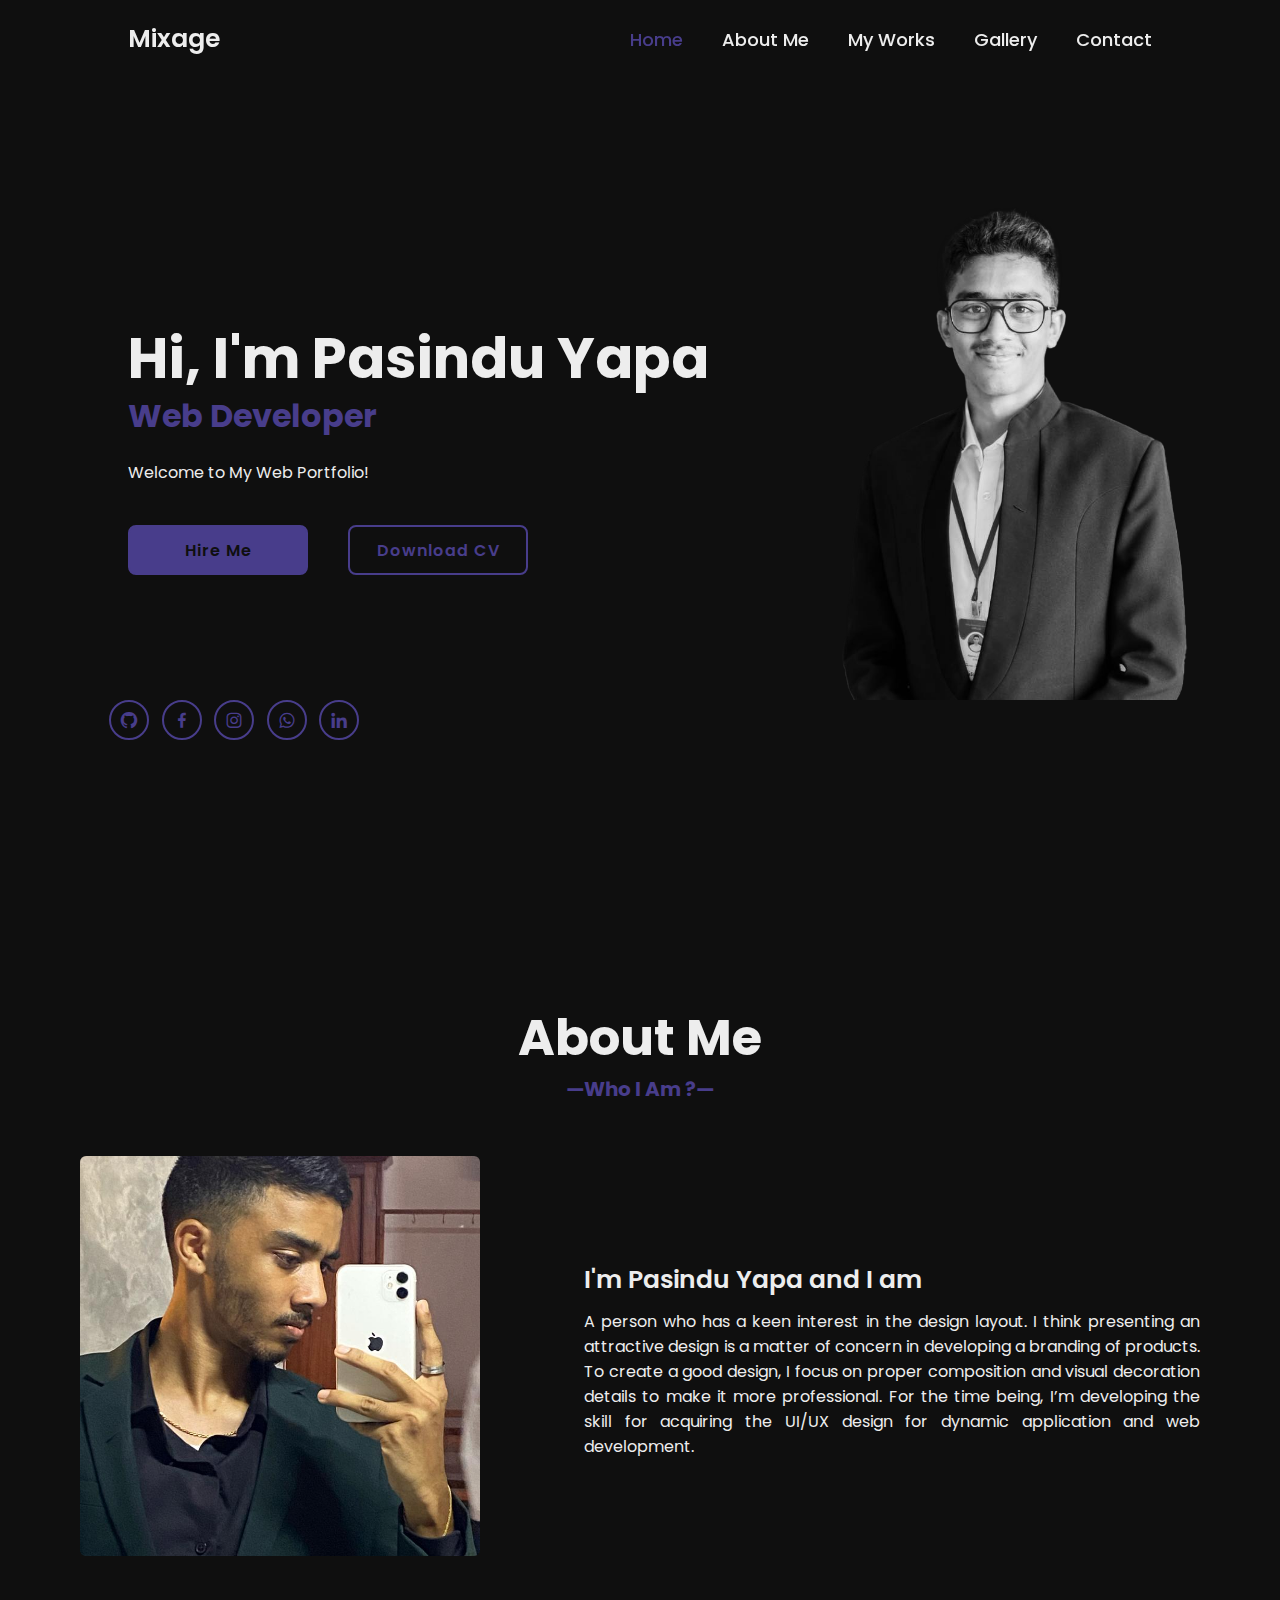
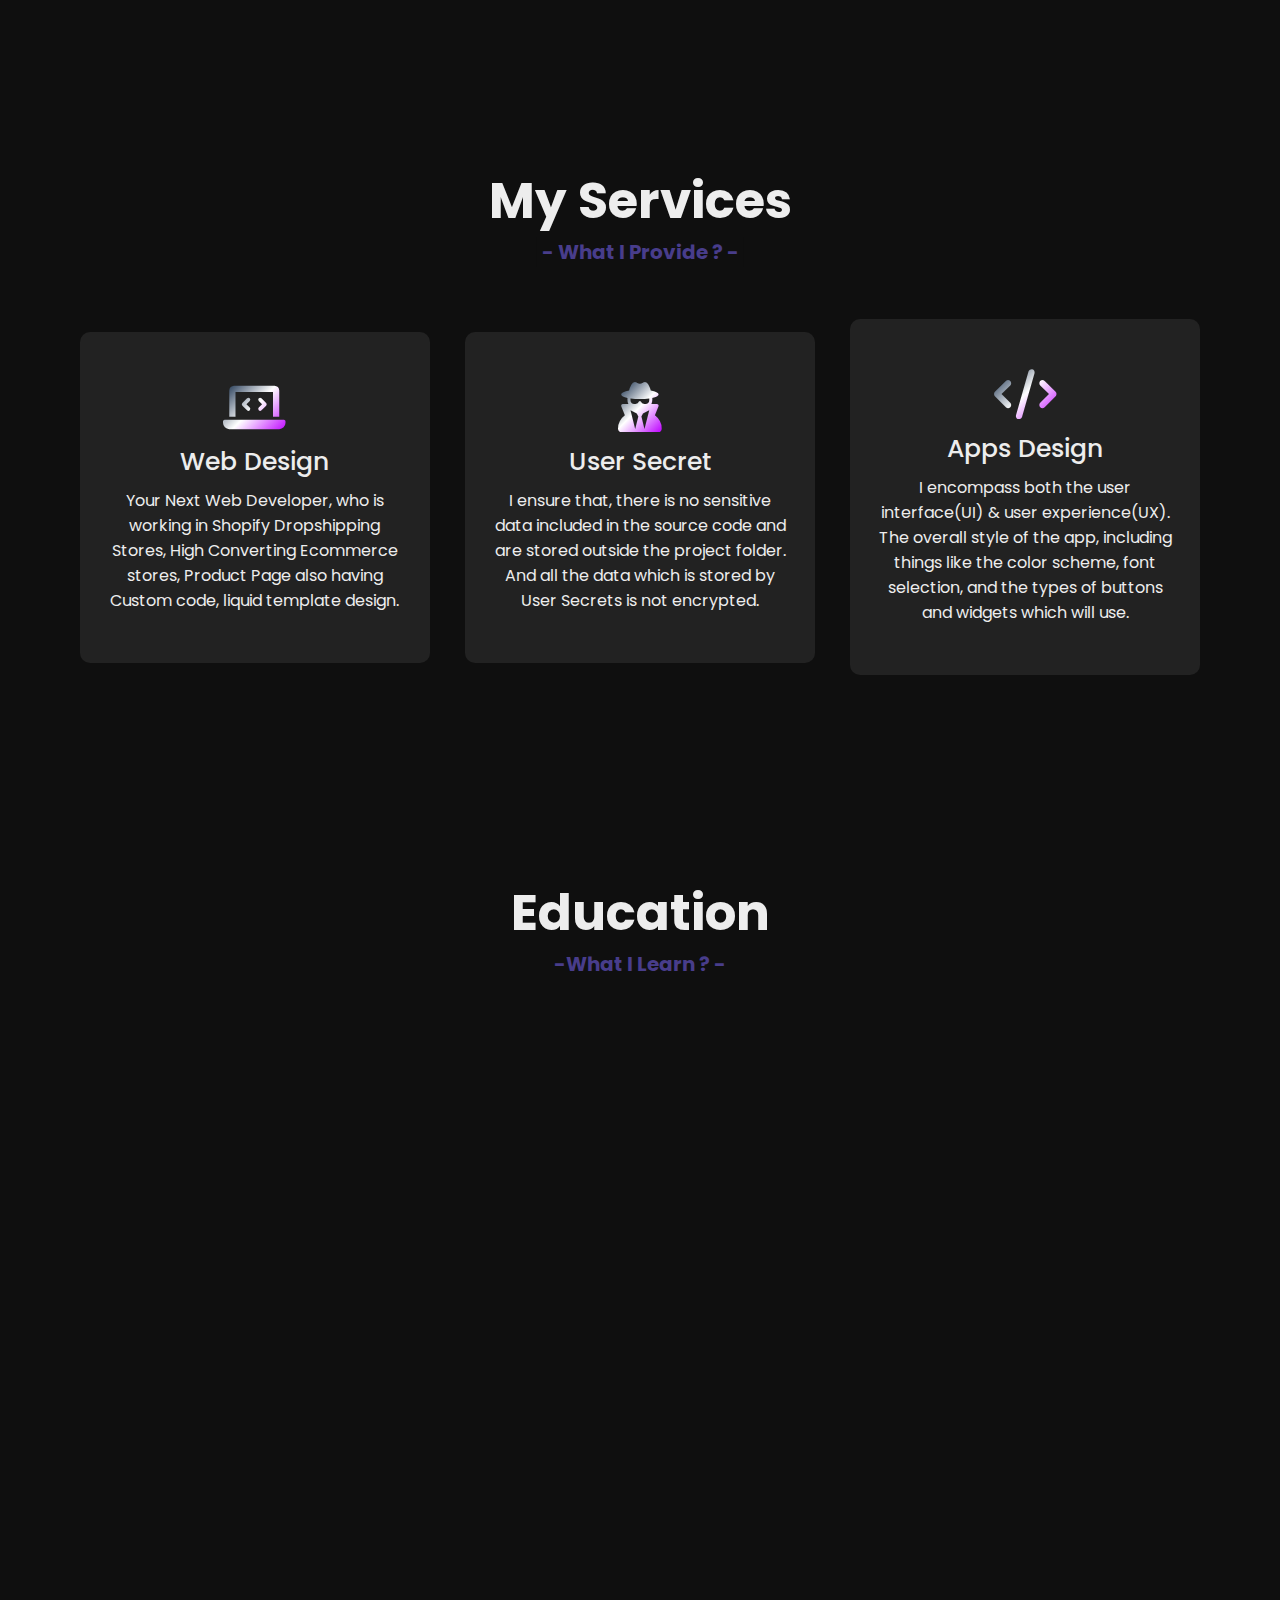
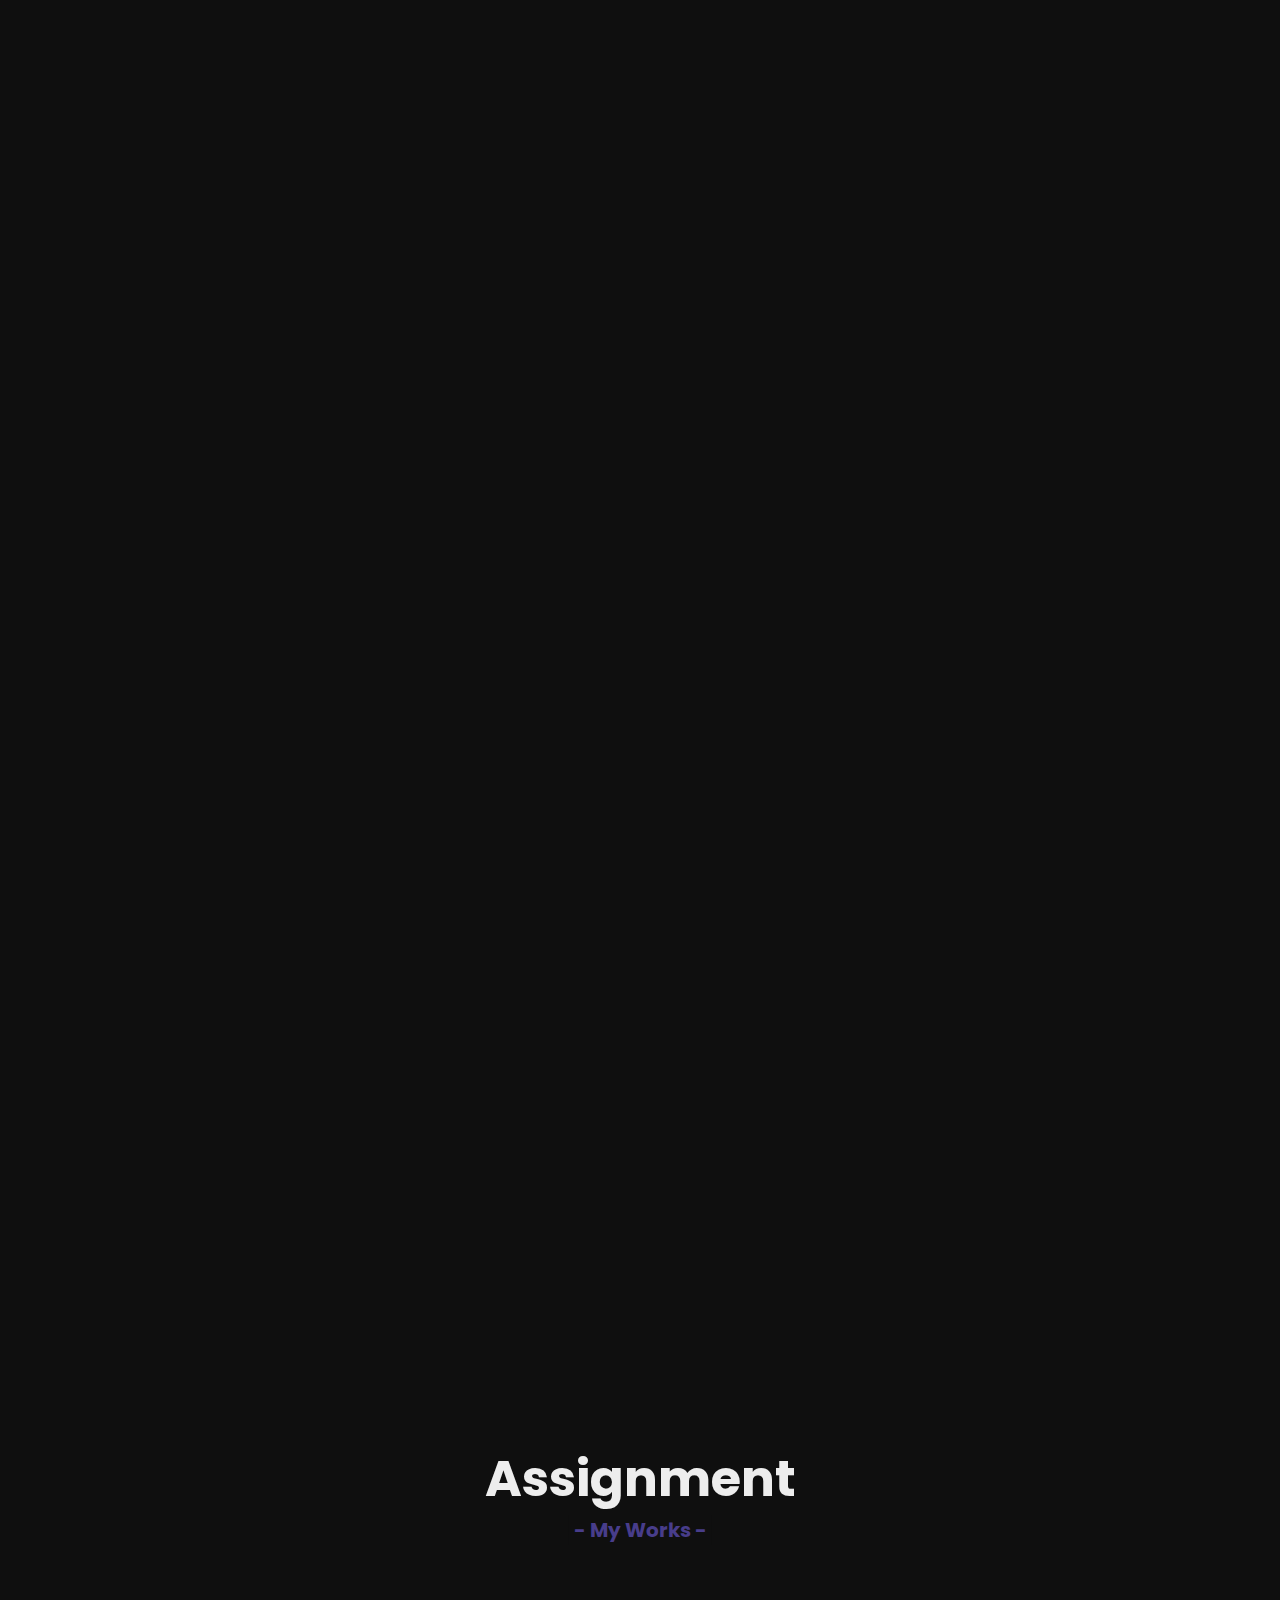
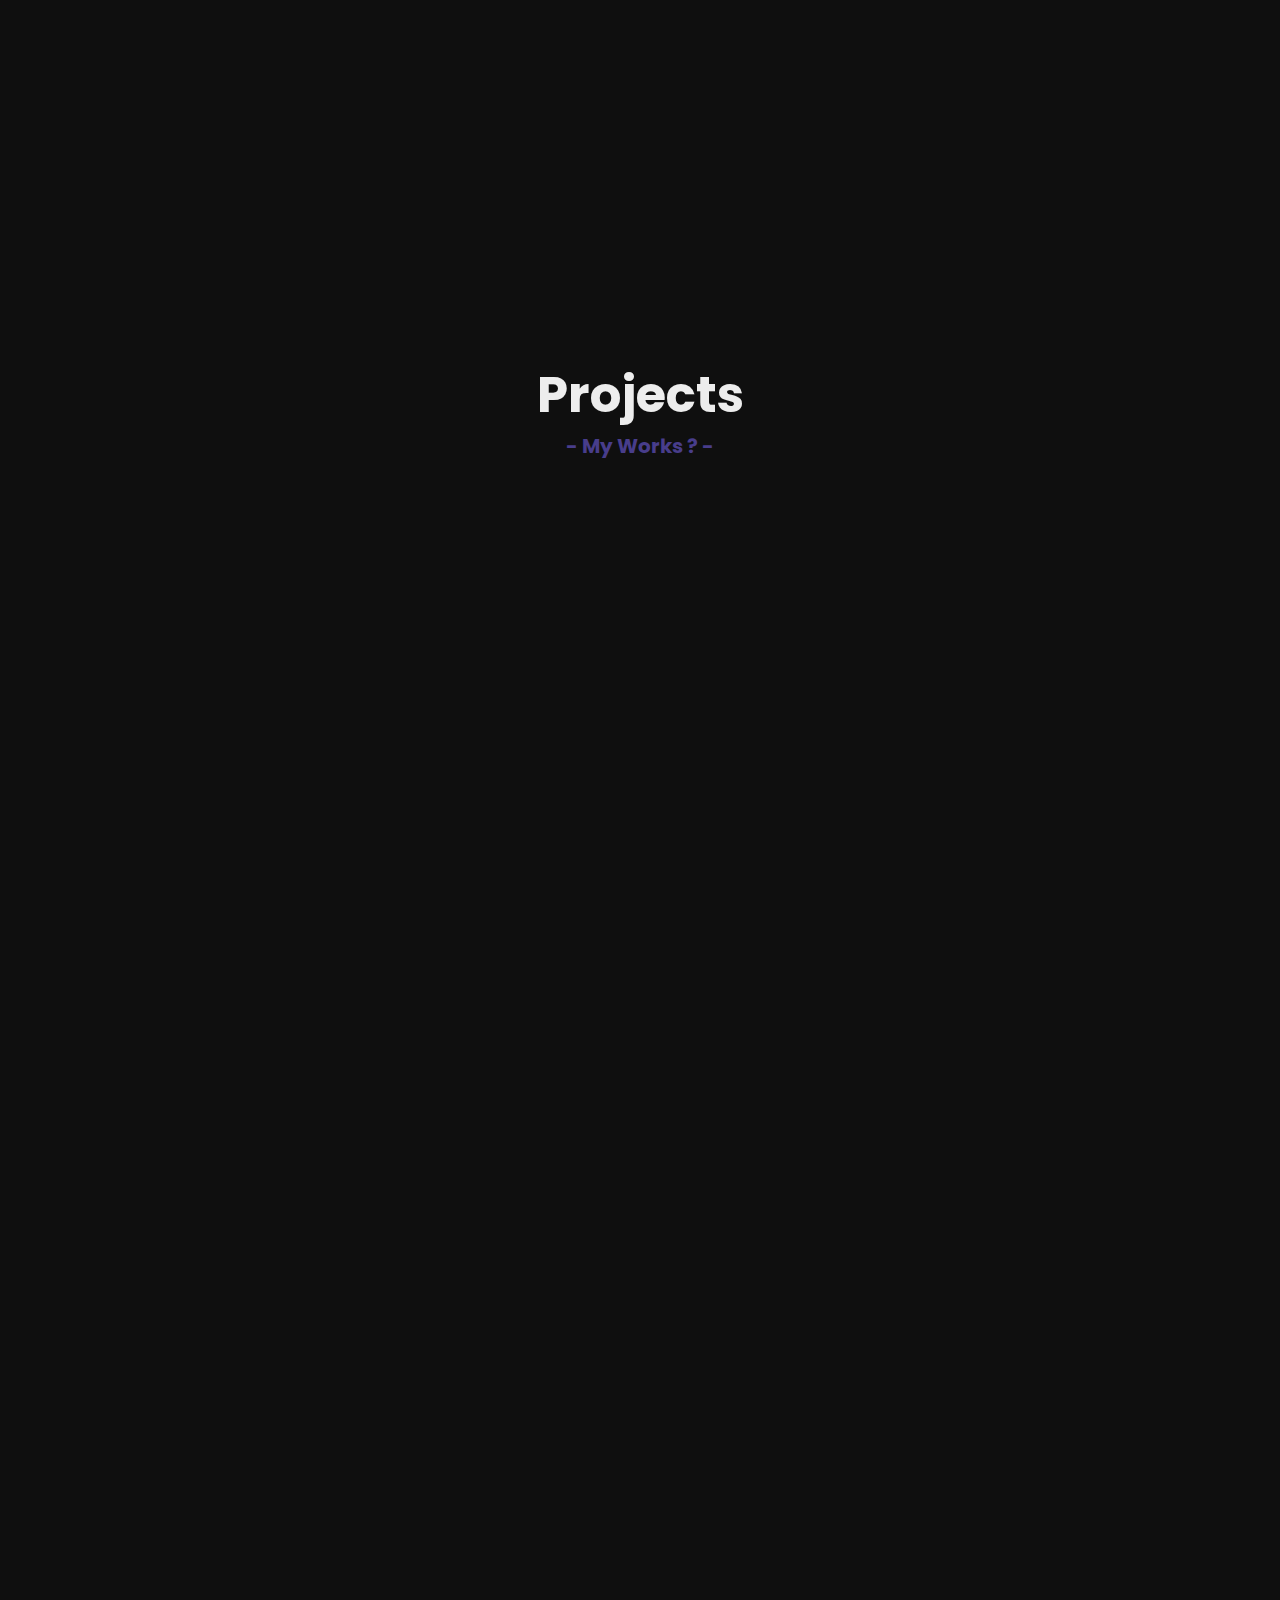
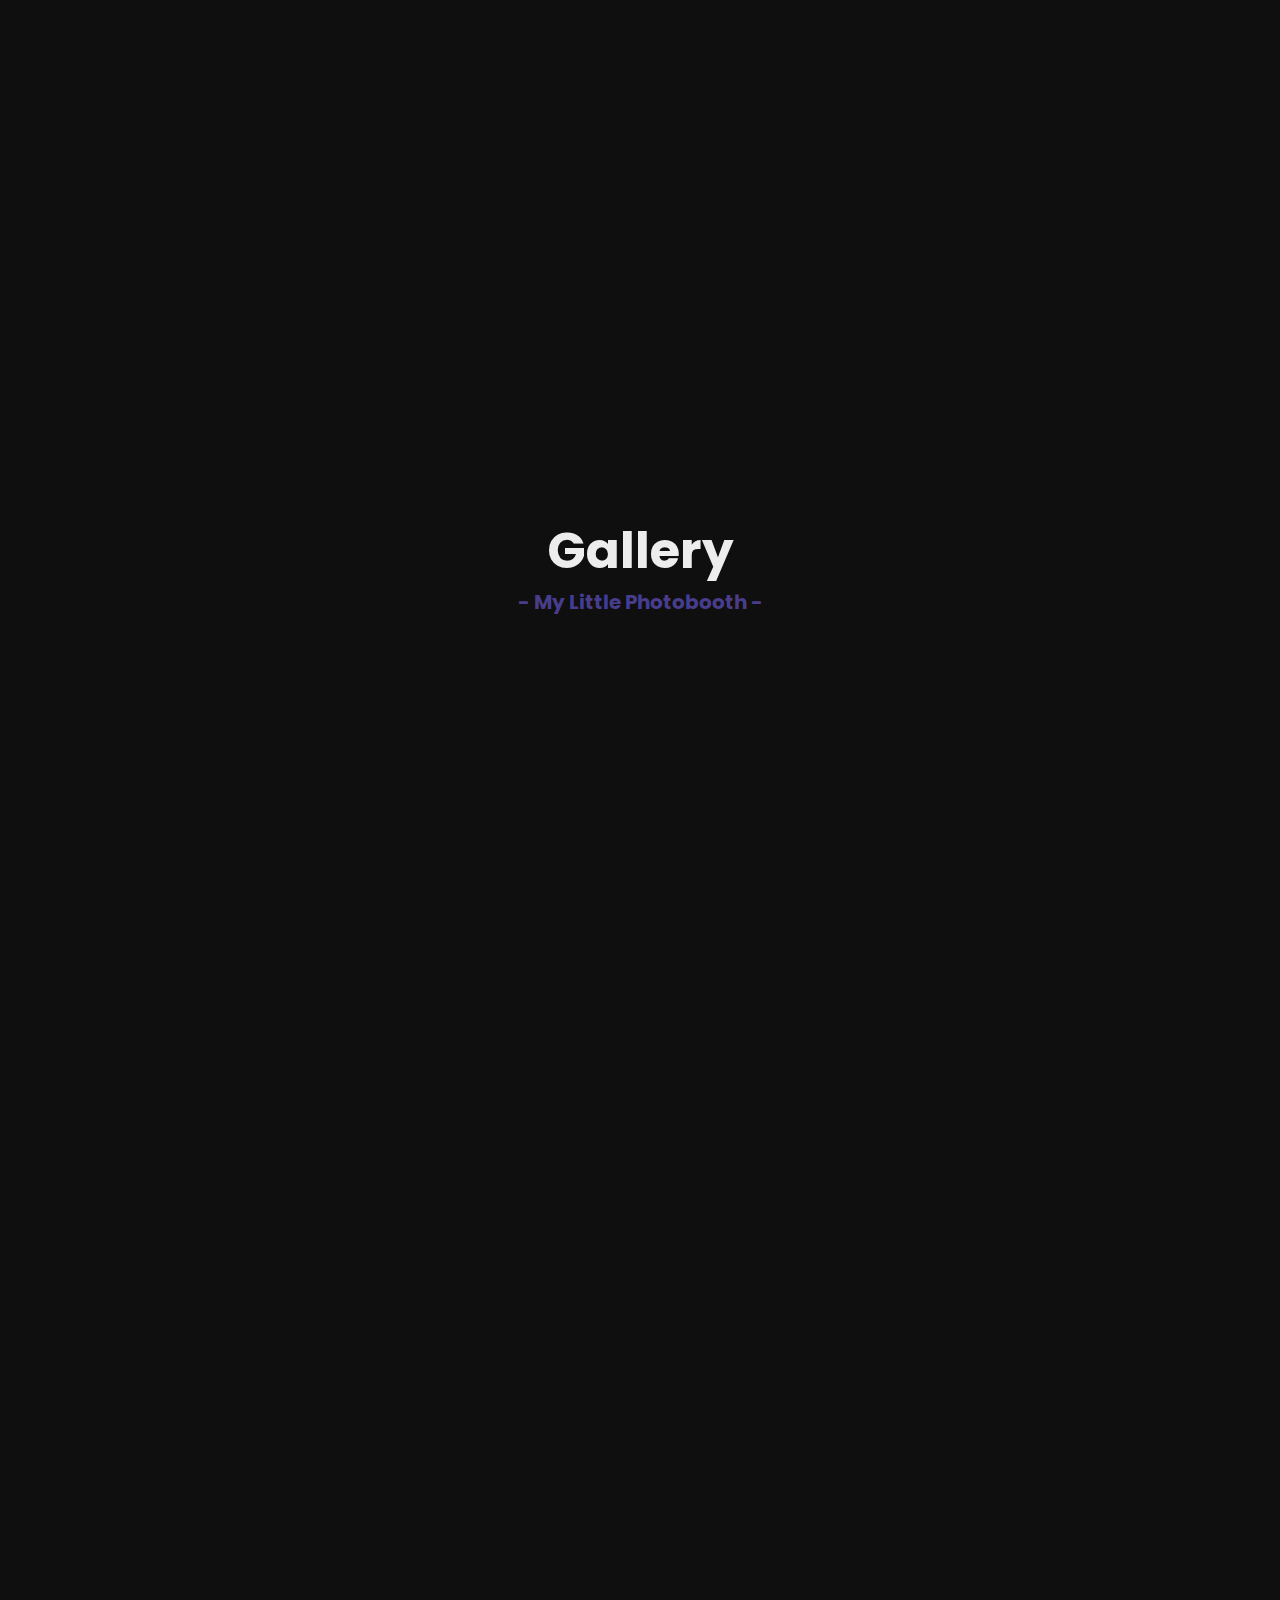
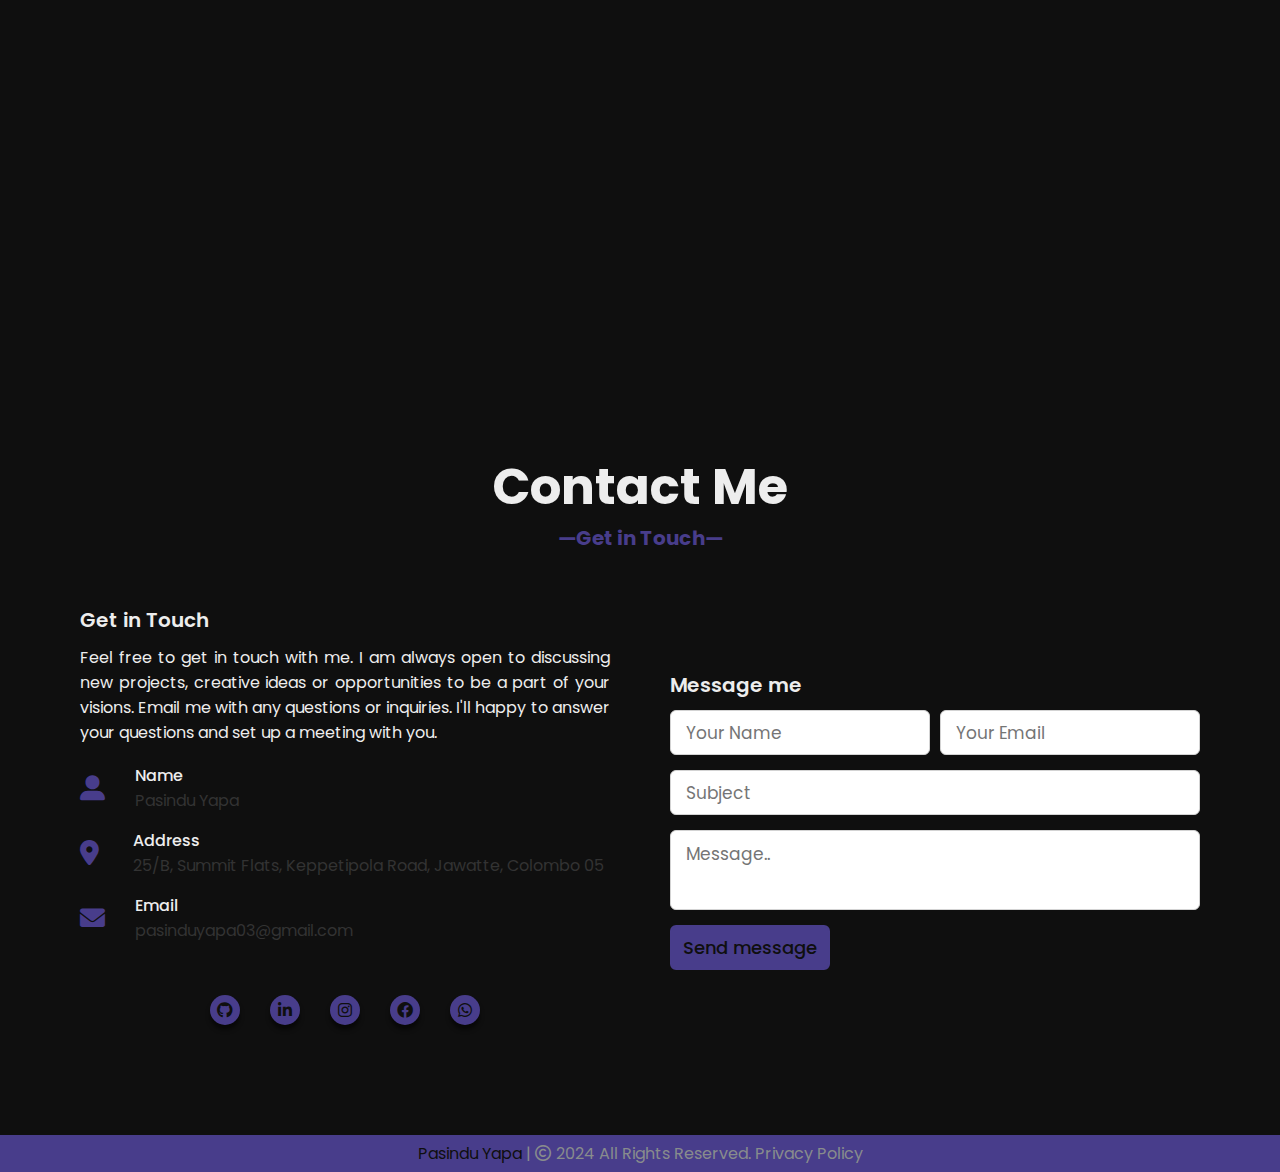
<file: index.html>
<!DOCTYPE html>
<html lang="en">
<head>
    <meta charset="UTF-8">
    <meta name="viewport"
          content="height=device-height,width=device-width, initial-scale=1.0, minimum-scale=1.0, maximum-scale=1.0">
    <title>My Portfolio</title>
    <link rel="stylesheet" href="assets/css/home.css">
    <link rel="stylesheet" href="assets/css/education.css">
    <link rel="stylesheet" href="assets/css/aboutMe.css">
    <link rel="stylesheet" href="assets/css/assignment.css">
    <link rel="stylesheet" href="assets/css/project.css">
    <link rel="stylesheet" href="assets/css/gallery.css">
    <link rel="stylesheet" href="assets/css/contact.css">
    <link href='https://unpkg.com/boxicons@2.1.4/css/boxicons.min.css' rel='stylesheet'>
    <link rel="stylesheet" href="https://cdnjs.cloudflare.com/ajax/libs/font-awesome/6.0.0-beta3/css/all.min.css">
    <link href="https://unpkg.com/aos@2.3.1/dist/aos.css" rel="stylesheet">
    <link
            rel="stylesheet"
            href="https://cdnjs.cloudflare.com/ajax/libs/animate.css/4.1.1/animate.min.css"
    />
</head>
<body>
<script src="https://unpkg.com/aos@2.3.1/dist/aos.js"></script>
<header class="header">
    <a href="#" class="logo"> Mixage </a>
    <nav class="navbar">
        <a href="#home" class="active">Home</a>
        <a href="#about">About Me</a>
        <a href="#assignment">My Works</a>
        <a href="#gallery">Gallery</a>
        <a href="#contact">Contact</a>
    </nav>
    <div class="menu-toggle">
        <div class="bar"></div>
        <div class="bar"></div>
        <div class="bar"></div>
    </div>
</header>

<main>
    <section class="home" id="home">
        <div class="home-img">
            <img src="assets/img/homeImg.png" alt="My Photo">
        </div>

        <div class="home-content">
            <h1>Hi, I'm Pasindu Yapa</h1>
            <h3>Web Developer</h3>
            <p>
                Welcome to My Web Portfolio!
            </p>
            <div class="btn-box">
                <a href="#">Hire Me</a>
                <a href="#">Download CV</a>
            </div>
        </div>

        <div class="home-sci">
            <a href="https://github.com/Pasindu03" target="_blank"><i class='bx bxl-github'></i></a>
            <a href="https://www.facebook.com/profile.php?id=61557414886317&mibextid=LQQJ4d" target="_blank"><i class='bx bxl-facebook'></i></a>
            <a href="https://www.instagram.com/mixage_03/" target="_blank"><i class='bx bxl-instagram'></i></a>
            <a href="https://wa.me/0713640646" target="_blank"><i class='bx bxl-whatsapp'></i></a>
            <a href="https://www.linkedin.com/in/pasindu-yapa-884a96194/" target="_blank"><i class='bx bxl-linkedin'></i></a>
        </div>

    </section>
</main>

<main>
    <!--  About  -->
    <section class="about" id="about">
        <div class="max-width">
            <h2 class="title">About Me</h2>
            <div class="about-content">
                <div class="column left">
                    <img src="assets/img/aboutMeImg.jpg" alt="Profile Image 626x626">
                </div>
                <div class="column right">
                    <div class="text">I'm Pasindu Yapa and I am <span class="typing-2"></span></div>
                    <p>A person who has a keen interest in the design layout. I think presenting an attractive
                        design is a matter of concern in developing a branding of products. To create a good design,
                        I focus on proper composition and visual decoration details to make it more
                        professional. For the time being, I’m developing the skill for acquiring the UI/UX design for
                        dynamic application and web development.</p>
                </div>
            </div>
        </div>
    </section>

    <!-- Services -->
    <section class="services" id="services">
        <div class="max-width">
            <h2 class="title">My Services</h2>
            <div class="serv-content">
                <div class="card">
                    <div class="box">
                        <i class="fas fa-laptop-code"></i>
                        <div class="text">Web Design</div>
                        <p>Your Next Web Developer, who is working in Shopify Dropshipping Stores, High Converting
                            Ecommerce stores, Product Page also having Custom code, liquid template design.</p>
                    </div>
                </div>
                <div class="card">
                    <div class="box">
                        <i class="fas fa-user-secret"></i>
                        <div class="text">User Secret</div>
                        <p>I ensure that, there is no sensitive data included in the source code and are stored outside the project folder.
                            And all the data which is stored by User Secrets is not
                            encrypted.</p>
                    </div>
                </div>
                <div class="card">
                    <div class="box">
                        <i class="fas fa-code"></i>
                        <div class="text">Apps Design</div>
                        <p>I encompass both the user interface(UI) & user experience(UX). The overall style of the
                            app, including things like the color scheme, font selection, and the types of buttons and
                            widgets which will use.</p>
                    </div>
                </div>
            </div>
        </div>
    </section>
</main>

<main id="Education">
    <section>
        <h2 class="title">Education</h2>

        <div class="container" data-aos="fade-up">

            <div class="timeline-block timeline-block-right" data-aos="fade-right">
                <div class="marker"></div>
                <div class="timeline-content">
                    <h3>Darmapala Vidyalaya</h3>
                    <span>2009-2014</span>
                    <p>Grade 1 - Grade 8 </p>
                    <img class="educationImg" src="assets/img/DVP_crest.png" alt="DVP Logo image">
                </div>
            </div>

            <div class="timeline-block timeline-block-left" data-aos="fade-left">
                <div class="marker"></div>
                <div class="timeline-content">
                    <h3>Ananda College - Colombo</h3>
                    <span>2014-2022</span>
                    <p>Grade 8 - Grade 13 and Finished both O/L & A/L</p>
                    <img class="educationImg1" src="assets/img/Ananda_Crest.png" alt="Ananda Logo image">
                </div>
            </div>

            <div class="timeline-block timeline-block-right" data-aos="fade-right">
                <div class="marker"></div>
                <div class="timeline-content">
                    <h3>Institute Of Software Engineering</h3>
                    <span>2023-Present</span>
                    <p>BSC (Hons) in Computer Science</p>
                    <img class="educationImg2" src="assets/img/IjseLogo.png" alt="IJSE Logo image">
                </div>
            </div>

            <div class="timeline-block timeline-block-left" data-aos="fade-left">
                <div class="marker"></div>
                <div class="timeline-content">
                    <h3>Matrix Institute</h3>
                    <span>2023-Present</span>
                    <p>BSC (Hons) in Chartered in IT</p>
                    <img class="educationImg2" src="assets/img/Matrix.png" alt="Matrix Logo image">
                </div>
            </div>

        </div>
    </section>
</main>

<main>
    <section id="skills" data-aos="fade-up">
        <h2 class="title">Skills</h2>
        <div class="skill-container">
            <div>
                <img class="img" src="assets/img/java.png" alt="Java">
            </div>
            <div>
                <img class="img" src="assets/img/mysql.png" alt="MySQL">
            </div>
            <div>
                <img class="img" src="assets/img/sceneBuilder-removebg-preview.png" alt="JavaScript">
            </div>
            <div>
                <img class="img" src="assets/img/python.png" alt="Python">
            </div>

        </div>
        <div class="skill-container">
            <div>
                <img class="img" src="assets/img/photoshop.png" alt="Photoshop">
            </div>
            <div>
                <img class="img" src="assets/img/figma.png" alt="Figma">
            </div>
            <div>
                <img class="img" src="assets/img/html.png" alt="HTML5">
            </div>
            <div>
                <img class="img" src="assets/img/css.png" alt="CSS3">
            </div>

        </div>
    </section>
</main>

<main>
    <section id="assignment">

        <h2 class="title">Assignment</h2>

        <div class="assignment">

            <div id="card1" class="card " data-aos="fade-up" >
                <div class="icon">
                    <svg xmlns="http://www.w3.org/2000/svg" height="38px" width="38px"
                         version="1.1" id="heart" viewBox="0 0 471.701 471.701" xml:space="preserve">
                    <linearGradient id="gradientColor">
                        <stop offset="5%" stop-color="#1DB89D"></stop>
                        <stop offset="95%" stop-color="#202135"></stop>
                    </linearGradient>
                        <g>
                        <path d="M433.601,67.001c-24.7-24.7-57.4-38.2-92.3-38.2s-67.7,13.6-92.4,38.3l-12.9,12.9l-13.1-13.1
                        c-24.7-24.7-57.6-38.4-92.5-38.4c-34.8,0-67.6,13.6-92.2,38.2c-24.7,24.7-38.3,57.5-38.2,92.4c0,34.9,13.7,
                        67.6,38.4,92.3   l187.8,187.8c2.6,2.6,6.1,4,9.5,4c3.4,0,6.9-1.3,9.5-3.9l188.2-187.5c24.7-24.7,38.3-57.5,
                        38.3-92.4   C471.801,124.501,458.301,91.701,433.601,67.001z M414.401,232.701l-178.7,
                        178l-178.3-178.3c-19.6-19.6-30.4-45.6-30.4-73.3   s10.7-53.7,30.3-73.2c19.5-19.5,45.5-30.3,73.1-30.3c27.7,0,
                        53.8,10.8,73.4,30.4l22.6,22.6c5.3,5.3,13.8,5.3,19.1,0l22.4-22.4   c19.6-19.6,45.7-30.4,73.3-30.4c27.6,0,53.6,
                        10.8,73.2,30.3c19.6,19.6,30.3,45.6,30.3,73.3   C444.801,187.101,434.001,213.101,414.401,232.701z"></path>
                    </g>
                </svg>
                </div>
                <a class="link" href="https://github.com/Pasindu03/Assignment-1.git"><i class="fa-brands fa-github"></i></a>
                <p class="card-title">Assignment 1</p>
                <p class="title2">Designing part of this portfolio website.Create the requirement Document, Site map,
                    Wireframe, Mockup Design</p>
                <ul class="list">
                    <li>
                        <a href="https://docs.google.com/document/d/1JahiiVoPVdqAokS0rccdCevQ5DWRZqp7ooxB0uf217k/edit?usp=sharing">Requrirment
                            Document</a></li>
                    <li><a href="https://www.gloomaps.com/VqkD6jgFn2">site map</a></li>
                    <li><a href="https://app.diagrams.net/#G1_bS-YvGf_MBbp3bZA9Ihi7jCWu-TQGIQ#%7B%22pageId%22%3A%22f1b7ffb7-ca1e-a977-7cf5-a751b3c06c05%22%7D">wireframe</a>
                    </li>
                    <li>
                        <a href="https://www.figma.com/file/5ikh2BCtuOWMM2PagtQm57/My-Portofolio?type=design&node-id=29-2&mode=design&t=SyCYzilqEVToeetg-0">Mockup</a>
                    </li>
                </ul>
            </div>

            <div id="card2" class="card" data-aos="fade-up">
                <div class="icon">
                    <svg xmlns="http://www.w3.org/2000/svg" height="38px"
                         width="38px" version="1.1" id="heart" viewBox="0 0 471.701 471.701" xml:space="preserve">
      <linearGradient id="gradientColor">
        <stop offset="5%" stop-color="#1DB89D"></stop>
          <stop offset="95%" stop-color="#202135"></stop>
      </linearGradient>
                        <g>
        <path d="M433.601,67.001c-24.7-24.7-57.4-38.2-92.3-38.2s-67.7,13.6-92.4,38.3l-12.9,12.9l-13.1-13.1
        c-24.7-24.7-57.6-38.4-92.5-38.4c-34.8,0-67.6,13.6-92.2,38.2c-24.7,24.7-38.3,57.5-38.2,92.4c0,34.9,13.7,
        67.6,38.4,92.3   l187.8,187.8c2.6,2.6,6.1,4,9.5,4c3.4,0,6.9-1.3,9.5-3.9l188.2-187.5c24.7-24.7,38.3-57.5,
        38.3-92.4   C471.801,124.501,458.301,91.701,433.601,67.001z M414.401,232.701l-178.7,
        178l-178.3-178.3c-19.6-19.6-30.4-45.6-30.4-73.3   s10.7-53.7,30.3-73.2c19.5-19.5,45.5-30.3,73.1-30.3c27.7,0,
        53.8,10.8,73.4,30.4l22.6,22.6c5.3,5.3,13.8,5.3,19.1,0l22.4-22.4   c19.6-19.6,45.7-30.4,73.3-30.4c27.6,0,53.6,
        10.8,73.2,30.3c19.6,19.6,30.3,45.6,30.3,73.3   C444.801,187.101,434.001,213.101,414.401,232.701z"></path>
      </g>
    </svg>
                </div>
                <a class="link" href="https://github.com/Pasindu03/My-Portfolio.git"><i
                        class="fa-brands fa-github"></i></a>
                <p class="card-title">Assignment 2</p>
                <p class="title2">Build the structure of this portfolio website using html.</p>

                <ul class="list">
                    <li>
                        <a href="https://github.com/Pasindu03/My-Portfolio.git">Git-Hub</a>
                    </li>
                </ul>
            </div>

            <div id="card3" class="card" data-aos="fade-up">
                <div class="icon">
                    <svg xmlns="http://www.w3.org/2000/svg" height="38px"
                         width="38px" version="1.1" id="heart" viewBox="0 0 471.701 471.701" xml:space="preserve">
      <linearGradient id="gradientColor">
        <stop offset="5%" stop-color="#1DB89D"></stop>
          <stop offset="95%" stop-color="#202135"></stop>
      </linearGradient>
                        <g>
        <path d="M433.601,67.001c-24.7-24.7-57.4-38.2-92.3-38.2s-67.7,13.6-92.4,38.3l-12.9,12.9l-13.1-13.1
        c-24.7-24.7-57.6-38.4-92.5-38.4c-34.8,0-67.6,13.6-92.2,38.2c-24.7,24.7-38.3,57.5-38.2,92.4c0,34.9,13.7,
        67.6,38.4,92.3   l187.8,187.8c2.6,2.6,6.1,4,9.5,4c3.4,0,6.9-1.3,9.5-3.9l188.2-187.5c24.7-24.7,38.3-57.5,
        38.3-92.4   C471.801,124.501,458.301,91.701,433.601,67.001z M414.401,232.701l-178.7,
        178l-178.3-178.3c-19.6-19.6-30.4-45.6-30.4-73.3   s10.7-53.7,30.3-73.2c19.5-19.5,45.5-30.3,73.1-30.3c27.7,0,
        53.8,10.8,73.4,30.4l22.6,22.6c5.3,5.3,13.8,5.3,19.1,0l22.4-22.4   c19.6-19.6,45.7-30.4,73.3-30.4c27.6,0,53.6,
        10.8,73.2,30.3c19.6,19.6,30.3,45.6,30.3,73.3   C444.801,187.101,434.001,213.101,414.401,232.701z"></path>
      </g>
    </svg>
                </div>
                <a class="link" href="https://github.com/Pasindu03/Assignment-3.git"><i class="fa-brands fa-github"></i></a>
                <p class="card-title">Assignment 3</p>
                <p class="title2">The assignment that is based on css styling and positioning.There are 6 cases in this
                    assignment.</p>
                <ul class="list">
                    <li><a href="assets/assignments/Assignment3/Case-01/Assignment-1.html">Case 01 - Creative art</a></li>
                    <li><a href="assets/assignments/Assignment3/Case-02/Assignment-2.html">Case 02 - Sample web page</a></li>
                    <li><a href="assets/assignments/Assignment3/Case-03/Assignment-3.html">Case 03 - Fix position</a></li>
                    <li><a href="assets/assignments/Assignment3/Case-04/Assignment-4.html">Case 04 - Sticky position</a></li>
                    <li><a href="assets/assignments/Assignment3/Case-05/Assignment-5.html">Case 05 - Grid layout l</a></li>
                    <li><a href="assets/assignments/Assignment3/Case-06/Assignment-6.html">Case 06 - Grid layout ll</a></li>
                </ul>
            </div>

            <div id="card4" class="card" data-aos="fade-up">
                <div class="icon">
                    <svg xmlns="http://www.w3.org/2000/svg" height="38px"
                         width="38px" version="1.1" id="heart" viewBox="0 0 471.701 471.701" xml:space="preserve">
      <linearGradient id="gradientColor">
        <stop offset="5%" stop-color="#1DB89D"></stop>
          <stop offset="95%" stop-color="#202135"></stop>
      </linearGradient>
                        <g>
        <path d="M433.601,67.001c-24.7-24.7-57.4-38.2-92.3-38.2s-67.7,13.6-92.4,38.3l-12.9,12.9l-13.1-13.1
        c-24.7-24.7-57.6-38.4-92.5-38.4c-34.8,0-67.6,13.6-92.2,38.2c-24.7,24.7-38.3,57.5-38.2,92.4c0,34.9,13.7,
        67.6,38.4,92.3   l187.8,187.8c2.6,2.6,6.1,4,9.5,4c3.4,0,6.9-1.3,9.5-3.9l188.2-187.5c24.7-24.7,38.3-57.5,
        38.3-92.4   C471.801,124.501,458.301,91.701,433.601,67.001z M414.401,232.701l-178.7,
        178l-178.3-178.3c-19.6-19.6-30.4-45.6-30.4-73.3   s10.7-53.7,30.3-73.2c19.5-19.5,45.5-30.3,73.1-30.3c27.7,0,
        53.8,10.8,73.4,30.4l22.6,22.6c5.3,5.3,13.8,5.3,19.1,0l22.4-22.4   c19.6-19.6,45.7-30.4,73.3-30.4c27.6,0,53.6,
        10.8,73.2,30.3c19.6,19.6,30.3,45.6,30.3,73.3   C444.801,187.101,434.001,213.101,414.401,232.701z"></path>
      </g>
    </svg>
                </div>
                <a class="link" href="https://github.com/Pasindu03/Assignment-4.git"><i class="fa-brands fa-github"></i></a>
                <p class="card-title">Assignment 4</p>
                <p class="title2">The assignment that is based on css animation.There are 6 cases in this assignment.</p>
                <ul class="list">
                    <li><a href="assets/assignments/Assignment4/Case-I/Case%20I.html">case 01 - dashboard
                        navigation</a>
                    </li>
                    <li><a href="assets/assignments/Assignment4/Case-II/Case%20II.html">case 02 - hover animation</a>
                    </li>
                    <li><a href="assets/assignments/Assignment4/Case-III/Case%20III.html">case 03 - rotating animation</a>
                    </li>
                    <li><a href="assets/assignments/Assignment4/Case-IV/Case%20IV.html">case 04 - water drop
                        animation</a>
                    </li>
                    <li><a href="assets/assignments/Assignment4/Case-V/Case%20V.html">case 05 - image slider</a></li>
                    <li><a href="assets/assignments/Assignment4/Case-VI/Case%20VI.html">case 06 - car animation</a></li>
                </ul>
            </div>
            <div id="card5" class="card" data-aos="fade-up">
                <div class="icon">
                    <svg xmlns="http://www.w3.org/2000/svg" height="38px"
                         width="38px" version="1.1" id="heart" viewBox="0 0 471.701 471.701" xml:space="preserve">
      <linearGradient id="gradientColor">
        <stop offset="5%" stop-color="#1DB89D"></stop>
          <stop offset="95%" stop-color="#202135"></stop>
      </linearGradient>
                        <g>
        <path d="M433.601,67.001c-24.7-24.7-57.4-38.2-92.3-38.2s-67.7,13.6-92.4,38.3l-12.9,12.9l-13.1-13.1
        c-24.7-24.7-57.6-38.4-92.5-38.4c-34.8,0-67.6,13.6-92.2,38.2c-24.7,24.7-38.3,57.5-38.2,92.4c0,34.9,13.7,
        67.6,38.4,92.3   l187.8,187.8c2.6,2.6,6.1,4,9.5,4c3.4,0,6.9-1.3,9.5-3.9l188.2-187.5c24.7-24.7,38.3-57.5,
        38.3-92.4   C471.801,124.501,458.301,91.701,433.601,67.001z M414.401,232.701l-178.7,
        178l-178.3-178.3c-19.6-19.6-30.4-45.6-30.4-73.3   s10.7-53.7,30.3-73.2c19.5-19.5,45.5-30.3,73.1-30.3c27.7,0,
        53.8,10.8,73.4,30.4l22.6,22.6c5.3,5.3,13.8,5.3,19.1,0l22.4-22.4   c19.6-19.6,45.7-30.4,73.3-30.4c27.6,0,53.6,
        10.8,73.2,30.3c19.6,19.6,30.3,45.6,30.3,73.3   C444.801,187.101,434.001,213.101,414.401,232.701z"></path>
      </g>
    </svg>
                </div>
                <a class="link" href="https://github.com/Pasindu03/My-Portfolio/tree/style"><i
                        class="fa-brands fa-github"></i></a>
                <p class="card-title">Assignment 5</p>
                <p class="title2">Styles this portfolio website using css.</p>

                <ul class="list">
                    <li>
                        <a href="https://github.com/Pasindu03/My-Portfolio/tree/style">Git-Hub</a>
                    </li>
                </ul>
            </div>
            <div id="card6" class="card scroll-top" data-aos="fade-up">
                <div class="icon">
                    <svg xmlns="http://www.w3.org/2000/svg" height="38px"
                         width="38px" version="1.1" id="heart" viewBox="0 0 471.701 471.701" xml:space="preserve">
      <linearGradient id="gradientColor">
        <stop offset="5%" stop-color="#1DB89D"></stop>
          <stop offset="95%" stop-color="#202135"></stop>
      </linearGradient>
                        <g>
        <path d="M433.601,67.001c-24.7-24.7-57.4-38.2-92.3-38.2s-67.7,13.6-92.4,38.3l-12.9,12.9l-13.1-13.1
        c-24.7-24.7-57.6-38.4-92.5-38.4c-34.8,0-67.6,13.6-92.2,38.2c-24.7,24.7-38.3,57.5-38.2,92.4c0,34.9,13.7,
        67.6,38.4,92.3   l187.8,187.8c2.6,2.6,6.1,4,9.5,4c3.4,0,6.9-1.3,9.5-3.9l188.2-187.5c24.7-24.7,38.3-57.5,
        38.3-92.4   C471.801,124.501,458.301,91.701,433.601,67.001z M414.401,232.701l-178.7,
        178l-178.3-178.3c-19.6-19.6-30.4-45.6-30.4-73.3   s10.7-53.7,30.3-73.2c19.5-19.5,45.5-30.3,73.1-30.3c27.7,0,
        53.8,10.8,73.4,30.4l22.6,22.6c5.3,5.3,13.8,5.3,19.1,0l22.4-22.4   c19.6-19.6,45.7-30.4,73.3-30.4c27.6,0,53.6,
        10.8,73.2,30.3c19.6,19.6,30.3,45.6,30.3,73.3   C444.801,187.101,434.001,213.101,414.401,232.701z"></path>
      </g>
    </svg>
                </div>
                <a class="link" href="https://github.com/Pasindu03/Assignment-6.git"><i class="fa-brands fa-github"></i></a>
                <p class="card-title">Assignment 6</p>
                <p class="title2">This POS solution combines user-friendly interfaces with powerful backend capabilities, providing a seamless and efficient sales process.</p>

                <ul class="list">
                    <li>
                        <a href="https://github.com/Pasindu03/Assignment-6.git">Git-Hub</a>
                    </li>
                </ul>
            </div>
            <div id="card7" class="card" data-aos="fade-up">
                <div class="icon">
                    <svg xmlns="http://www.w3.org/2000/svg" height="38px"
                         width="38px" version="1.1" id="heart" viewBox="0 0 471.701 471.701" xml:space="preserve">
      <linearGradient id="gradientColor">
        <stop offset="5%" stop-color="#1DB89D"></stop>
          <stop offset="95%" stop-color="#202135"></stop>
      </linearGradient>
                        <g>
        <path d="M433.601,67.001c-24.7-24.7-57.4-38.2-92.3-38.2s-67.7,13.6-92.4,38.3l-12.9,12.9l-13.1-13.1
        c-24.7-24.7-57.6-38.4-92.5-38.4c-34.8,0-67.6,13.6-92.2,38.2c-24.7,24.7-38.3,57.5-38.2,92.4c0,34.9,13.7,
        67.6,38.4,92.3   l187.8,187.8c2.6,2.6,6.1,4,9.5,4c3.4,0,6.9-1.3,9.5-3.9l188.2-187.5c24.7-24.7,38.3-57.5,
        38.3-92.4   C471.801,124.501,458.301,91.701,433.601,67.001z M414.401,232.701l-178.7,
        178l-178.3-178.3c-19.6-19.6-30.4-45.6-30.4-73.3   s10.7-53.7,30.3-73.2c19.5-19.5,45.5-30.3,73.1-30.3c27.7,0,
        53.8,10.8,73.4,30.4l22.6,22.6c5.3,5.3,13.8,5.3,19.1,0l22.4-22.4   c19.6-19.6,45.7-30.4,73.3-30.4c27.6,0,53.6,
        10.8,73.2,30.3c19.6,19.6,30.3,45.6,30.3,73.3   C444.801,187.101,434.001,213.101,414.401,232.701z"></path>
      </g>
    </svg>
                </div>
                <a class="link" href="https://github.com/Pasindu03/Assignment-7.git"><i class="fa-brands fa-github"></i></a>
                <p class="card-title">Assignment 7</p>
                <p class="title2">This POS solution combines user-friendly interfaces with powerful backend capabilities, providing a seamless and efficient sales process.</p>

                <ul class="list">
                    <li>
                        <a href="https://github.com/Pasindu03/Assignment-7.git">Git-Hub</a>
                    </li>
                </ul>
            </div>
            <div id="card8" class="card scroll-top" data-aos="fade-up">
                <div class="icon">
                    <svg xmlns="http://www.w3.org/2000/svg" height="38px"
                         width="38px" version="1.1" id="heart" viewBox="0 0 471.701 471.701" xml:space="preserve">
      <linearGradient id="gradientColor">
        <stop offset="5%" stop-color="#1DB89D"></stop>
          <stop offset="95%" stop-color="#202135"></stop>
      </linearGradient>
                        <g>
        <path d="M433.601,67.001c-24.7-24.7-57.4-38.2-92.3-38.2s-67.7,13.6-92.4,38.3l-12.9,12.9l-13.1-13.1
        c-24.7-24.7-57.6-38.4-92.5-38.4c-34.8,0-67.6,13.6-92.2,38.2c-24.7,24.7-38.3,57.5-38.2,92.4c0,34.9,13.7,
        67.6,38.4,92.3   l187.8,187.8c2.6,2.6,6.1,4,9.5,4c3.4,0,6.9-1.3,9.5-3.9l188.2-187.5c24.7-24.7,38.3-57.5,
        38.3-92.4   C471.801,124.501,458.301,91.701,433.601,67.001z M414.401,232.701l-178.7,
        178l-178.3-178.3c-19.6-19.6-30.4-45.6-30.4-73.3   s10.7-53.7,30.3-73.2c19.5-19.5,45.5-30.3,73.1-30.3c27.7,0,
        53.8,10.8,73.4,30.4l22.6,22.6c5.3,5.3,13.8,5.3,19.1,0l22.4-22.4   c19.6-19.6,45.7-30.4,73.3-30.4c27.6,0,53.6,
        10.8,73.2,30.3c19.6,19.6,30.3,45.6,30.3,73.3   C444.801,187.101,434.001,213.101,414.401,232.701z"></path>
      </g>
    </svg>
                    </div>
                    <a class="link" href="https://github.com/Pasindu03/Assignment-8.git"><i class="fa-brands fa-github"></i></a>
                    <p class="card-title">Assignment 8</p>
                    <p class="title2">The assignment that is based on js animation.There are 2 cases in this assignment.</p>
                    <ul class="list">
                        <li><a href="assets/assignments/Assignment8/Case-01/index.html">Case 01 - Javascript Queue</a></li>
                        <li><a href="assets/assignments/Assignment8/Case-02/index.html">Case 02 - Javascript Queue</a></li>
                    </ul>
                </div>
                <div id="card9" class="card" data-aos="fade-up">
                    <div class="icon">
                        <svg xmlns="http://www.w3.org/2000/svg" height="38px" width="38px" version="1.1" id="heart"
                             viewBox="0 0 471.701 471.701" xml:space="preserve">
          <linearGradient id="gradientColor">
            <stop offset="5%" stop-color="#1DB89D"></stop>
              <stop offset="95%" stop-color="#202135"></stop>
          </linearGradient>
                            <g>
            <path d="M433.601,67.001c-24.7-24.7-57.4-38.2-92.3-38.2s-67.7,13.6-92.4,38.3l-12.9,12.9l-13.1-13.1
            c-24.7-24.7-57.6-38.4-92.5-38.4c-34.8,0-67.6,13.6-92.2,38.2c-24.7,24.7-38.3,57.5-38.2,92.4c0,34.9,13.7,
            67.6,38.4,92.3   l187.8,187.8c2.6,2.6,6.1,4,9.5,4c3.4,0,6.9-1.3,9.5-3.9l188.2-187.5c24.7-24.7,38.3-57.5,
            38.3-92.4   C471.801,124.501,458.301,91.701,433.601,67.001z M414.401,232.701l-178.7,
            178l-178.3-178.3c-19.6-19.6-30.4-45.6-30.4-73.3   s10.7-53.7,30.3-73.2c19.5-19.5,45.5-30.3,73.1-30.3c27.7,0,
            53.8,10.8,73.4,30.4l22.6,22.6c5.3,5.3,13.8,5.3,19.1,0l22.4-22.4   c19.6-19.6,45.7-30.4,73.3-30.4c27.6,0,53.6,
            10.8,73.2,30.3c19.6,19.6,30.3,45.6,30.3,73.3   C444.801,187.101,434.001,213.101,414.401,232.701z"></path>
          </g>
        </svg>
                    </div>
                    <a class="link" href="https://github.com/Pasindu03/Assignment-9.git"><i class="fa-brands fa-github"></i></a>
                    <p class="card-title">Assignment 9</p>
                    <p class="title2">The assignment that based on js and Knight rider theme.</p>
                    <ul class="list">
                        <li><a href="https://pasindu03.github.io/Assignment-9/">Knight Rider</a></li>
                    </ul>
                </div>
            <div id="card10" class="card" data-aos="fade-up">
                <div class="icon">
                    <svg xmlns="http://www.w3.org/2000/svg" height="38px" width="38px" version="1.1" id="heart"
                         viewBox="0 0 471.701 471.701" xml:space="preserve">
          <linearGradient id="gradientColor">
            <stop offset="5%" stop-color="#1DB89D"></stop>
              <stop offset="95%" stop-color="#202135"></stop>
          </linearGradient>
                        <g>
            <path d="M433.601,67.001c-24.7-24.7-57.4-38.2-92.3-38.2s-67.7,13.6-92.4,38.3l-12.9,12.9l-13.1-13.1
            c-24.7-24.7-57.6-38.4-92.5-38.4c-34.8,0-67.6,13.6-92.2,38.2c-24.7,24.7-38.3,57.5-38.2,92.4c0,34.9,13.7,
            67.6,38.4,92.3   l187.8,187.8c2.6,2.6,6.1,4,9.5,4c3.4,0,6.9-1.3,9.5-3.9l188.2-187.5c24.7-24.7,38.3-57.5,
            38.3-92.4   C471.801,124.501,458.301,91.701,433.601,67.001z M414.401,232.701l-178.7,
            178l-178.3-178.3c-19.6-19.6-30.4-45.6-30.4-73.3   s10.7-53.7,30.3-73.2c19.5-19.5,45.5-30.3,73.1-30.3c27.7,0,
            53.8,10.8,73.4,30.4l22.6,22.6c5.3,5.3,13.8,5.3,19.1,0l22.4-22.4   c19.6-19.6,45.7-30.4,73.3-30.4c27.6,0,53.6,
            10.8,73.2,30.3c19.6,19.6,30.3,45.6,30.3,73.3   C444.801,187.101,434.001,213.101,414.401,232.701z"></path>
          </g>
        </svg>
                </div>
                <a class="link" href="https://github.com/Pasindu03/Assignment-10.git"><i class="fa-brands fa-github"></i></a>
                <p class="card-title">Assignment 10</p>
                <p class="title2">The assignment that based on js calculator.</p>
                <ul class="list">
                    <li><a href="https://pasindu03.github.io/Assignment-10/">JS Calculator</a></li>
                </ul>
            </div>
            <div id="card11" class="card" data-aos="fade-up">
                <div class="icon">
                    <svg xmlns="http://www.w3.org/2000/svg" height="38px" width="38px" version="1.1" id="heart"
                         viewBox="0 0 471.701 471.701" xml:space="preserve">
          <linearGradient id="gradientColor">
            <stop offset="5%" stop-color="#1DB89D"></stop>
              <stop offset="95%" stop-color="#202135"></stop>
          </linearGradient>
                        <g>
            <path d="M433.601,67.001c-24.7-24.7-57.4-38.2-92.3-38.2s-67.7,13.6-92.4,38.3l-12.9,12.9l-13.1-13.1
            c-24.7-24.7-57.6-38.4-92.5-38.4c-34.8,0-67.6,13.6-92.2,38.2c-24.7,24.7-38.3,57.5-38.2,92.4c0,34.9,13.7,
            67.6,38.4,92.3   l187.8,187.8c2.6,2.6,6.1,4,9.5,4c3.4,0,6.9-1.3,9.5-3.9l188.2-187.5c24.7-24.7,38.3-57.5,
            38.3-92.4   C471.801,124.501,458.301,91.701,433.601,67.001z M414.401,232.701l-178.7,
            178l-178.3-178.3c-19.6-19.6-30.4-45.6-30.4-73.3   s10.7-53.7,30.3-73.2c19.5-19.5,45.5-30.3,73.1-30.3c27.7,0,
            53.8,10.8,73.4,30.4l22.6,22.6c5.3,5.3,13.8,5.3,19.1,0l22.4-22.4   c19.6-19.6,45.7-30.4,73.3-30.4c27.6,0,53.6,
            10.8,73.2,30.3c19.6,19.6,30.3,45.6,30.3,73.3   C444.801,187.101,434.001,213.101,414.401,232.701z"></path>
          </g>
        </svg>
                </div>
                <a class="link" href="https://github.com/Pasindu03/Assignment-11.git"><i class="fa-brands fa-github"></i></a>
                <p class="card-title">Assignment 11</p>
                <p class="title2">The assignment that based on js assignment on POS system.</p>
                <ul class="list">
                    <li><a href="https://pasindu03.github.io/Assignment-11/">POS System with JS Backend</a></li>
                </ul>
            </div>
            <div id="card12" class="card" data-aos="fade-up">
                <div class="icon">
                    <svg xmlns="http://www.w3.org/2000/svg" height="38px" width="38px" version="1.1" id="heart"
                         viewBox="0 0 471.701 471.701" xml:space="preserve">
          <linearGradient id="gradientColor">
            <stop offset="5%" stop-color="#1DB89D"></stop>
              <stop offset="95%" stop-color="#202135"></stop>
          </linearGradient>
                        <g>
            <path d="M433.601,67.001c-24.7-24.7-57.4-38.2-92.3-38.2s-67.7,13.6-92.4,38.3l-12.9,12.9l-13.1-13.1
            c-24.7-24.7-57.6-38.4-92.5-38.4c-34.8,0-67.6,13.6-92.2,38.2c-24.7,24.7-38.3,57.5-38.2,92.4c0,34.9,13.7,
            67.6,38.4,92.3   l187.8,187.8c2.6,2.6,6.1,4,9.5,4c3.4,0,6.9-1.3,9.5-3.9l188.2-187.5c24.7-24.7,38.3-57.5,
            38.3-92.4   C471.801,124.501,458.301,91.701,433.601,67.001z M414.401,232.701l-178.7,
            178l-178.3-178.3c-19.6-19.6-30.4-45.6-30.4-73.3   s10.7-53.7,30.3-73.2c19.5-19.5,45.5-30.3,73.1-30.3c27.7,0,
            53.8,10.8,73.4,30.4l22.6,22.6c5.3,5.3,13.8,5.3,19.1,0l22.4-22.4   c19.6-19.6,45.7-30.4,73.3-30.4c27.6,0,53.6,
            10.8,73.2,30.3c19.6,19.6,30.3,45.6,30.3,73.3   C444.801,187.101,434.001,213.101,414.401,232.701z"></path>
          </g>
        </svg>
                </div>
                <a class="link" href="https://pasindu03.github.io/Assignment-12/"><i class="fa-brands fa-github"></i></a>
                <p class="card-title">Assignment 12</p>
                <p class="title2">The assignment that based on js assignment on POS system</p>
                <ul class="list">
                    <li><a href="https://pasindu03.github.io/Assignment-12/">POS System with JS Backend</a></li>
                </ul>
            </div>
        </div>
    </section>


    <section id="project">

        <h2 class="title">Projects</h2>

        <div class="record_wrap">

            <div class="record" data-aos="fade-up"
                 data-aos-anchor-placement="bottom-bottom">

                <div id="record1" class="record-display1">
                </div>
                <div class="record-desc">
                    <h1>PRF Program</h1>
                    <p>
                        Developed a console-based Java application for a Programming Fundamentals coursework.
                    </p>
                    <button class="projectBtn"><a href="https://github.com/Pasindu03/Pigeon-Service.git">Git Hub</a></button>
                </div>

            </div>

            <div class="record" data-aos="fade-up"
                 data-aos-anchor-placement="bottom-bottom">
                <div id="record2" class="record-display2">
                </div>
                <div class="record-desc">
                    <h1>Connect Four Game</h1>
                    <p>
                        The Connect Four game developed with JavaFX incorporates an AI player, offering an engaging
                        and challenging single-player experience.
                    </p>
                    <button class="projectBtn"><a href="https://github.com/Pasindu03/Connect-4-Game.git">Git Hub</a></button>
                </div>
            </div>

            <div class="record" data-aos="fade-up"
                 data-aos-anchor-placement="bottom-bottom">

                <div id="record3" class="record-display3">

                </div>
                <div class="record-desc">
                    <h1>Railway Management System</h1>
                    <p>
                        Created a JavaFx, CSS, and Maven-based standalone application as the final project for the
                        Graduate Diploma in Software Engineering at the Java and Software Engineering Institute.
                    </p>
                    <button class="projectBtn"><a href="https://github.com/Pasindu03/Project-Ride.git">Git Hub</a></button>
                </div>
            </div>

            <div class="record" data-aos="fade-up"
                 data-aos-anchor-placement="bottom-bottom">

                <div id="record4" class="record-display4">

                </div>
                <div class="record-desc">
                    <h1>Chat Application</h1>
                    <p>
                        Create a Java Socket Chat Application.
                    </p>
                    <button class="projectBtn"><a href="https://github.com/Pasindu03/Cat-Chat.git">Git Hub</a></button>
                </div>
            </div>

            <div class="record" data-aos="fade-up"
                 data-aos-anchor-placement="bottom-bottom">

                <div id="record5" class="record-display5">

                </div>
                <div class="record-desc">
                    <h1>Library Management System</h1>
                    <p>
                        Created a Hibernate-based JavaFX standalone application for library management.
                    </p>
                    <button class="projectBtn"><a href="https://github.com/Pasindu03/BookWorm.git">Git Hub</a></button>
                </div>
            </div>

            <div class="record" data-aos="fade-up"
                 data-aos-anchor-placement="bottom-bottom">

                <div id="record6" class="record-display6">

                </div>
                <div class="record-desc">
                    <h1>Rapid Race</h1>
                    <p>
                        Created a Java Application with Use of JavaFX and Maven.
                        A Simple Pane usage was used in this application.
                    </p>

                    <button class="projectBtn"><a href="https://github.com/Pasindu03/Rapid-Race-Without-Database">Git Hub</a></button>
                </div>
            </div>

        </div>
    </section>

    <section id="gallery">
        <h2 class="title">Gallery</h2>
        <div class="gallery">

            <div class="gallery-item" data-aos="fade-up"
                 data-aos-duration="3000">
                <img class="gallery-image" src="assets/img/IIT.JPEG"
                     alt="Vinuka - IIT Concert">
            </div>

            <div class="gallery-item" data-aos="fade-up"
                 data-aos-duration="3000">
                <img class="gallery-image" src="assets/img/Ignite-1.JPEG"
                     alt="Ignite Announcing Thing">
            </div>

            <div class="gallery-item" data-aos="fade-up"
                 data-aos-duration="3000">
                <img class="gallery-image" src="assets/img/Mall.JPEG"
                     alt="Bindu - Mall">
            </div>

            <div class="gallery-item" data-aos="fade-up"
                 data-aos-duration="3000">
                <img class="gallery-image" src="assets/img/Singing%20Photo.JPEG"
                     alt="Awurudu Singing">
            </div>

            <div class="gallery-item" data-aos="fade-up"
                 data-aos-duration="3000">
                <img class="gallery-image" src="assets/img/Awurudu%20Photo.JPEG"
                     alt="Awurudu - KR">
            </div>

        </div>
    </section>

</main>
<main>

    <section class="contact" id="contact">
        <div class="max-width">
            <h2 class="title">Contact Me</h2>

            <div class="contact-content">

                <div class="column left">
                    <div class="text">Get in Touch</div>
                    <p>Feel free to get in touch with me. I am always open to discussing new projects, creative ideas or
                        opportunities to be a part of your visions. Email me with any questions or inquiries. I'll happy
                        to answer your questions and set up a meeting with you.</p>
                    <div class="icons">

                        <div class="row">
                            <i class="fa-solid fa-user-large"></i>
                            <div class="info">
                                <div class="head">Name</div>
                                <div class="sub-title"><a href="" style="text-decoration: none; color: #333;">Pasindu
                                    Yapa</a></div>
                            </div>
                        </div>

                        <div class="row">
                            <i class="fa-solid fa-location-dot"></i>
                            <div class="info">
                                <div class="head">&nbsp;Address</div>
                                <div class="sub-title">&nbsp;25/B, Summit Flats, Keppetipola Road, Jawatte, Colombo 05
                                </div>
                            </div>
                        </div>

                        <div class="row">
                            <i class="fa-solid fa-envelope"></i>
                            <div class="info">
                                <div class="head">Email</div>
                                <div class="sub-title"><a href="mailto:pasinduyapa03@gmail.com"
                                                          style="text-decoration: none; color: #333;">pasinduyapa03@gmail.com</a>
                                </div>
                            </div>
                        </div>

                        <br>

                        <div class="social-menu">
                            <ul>
                                <li><a href="https://github.com/Pasindu03"><i class="fa-brands fa-github"></i></a></li>
                                <li><a href="https://www.facebook.com/profile.php?id=61557414886317&mibextid=LQQJ4d"><i class="fa-brands fa-linkedin-in"></i></a></li>
                                <li><a href="https://www.instagram.com/mixage_03/"><i class="fa-brands fa-instagram"></i></a></li>
                                <li><a href="https://www.linkedin.com/in/pasindu-yapa-884a96194"><i class="fa-brands fa-facebook"></i></a></li>
                                <li><a href="https://wa.me/0713640646"><i class="fa-brands fa-whatsapp"></i></i></a></li>
                            </ul>
                        </div>
                    </div>
                </div>

                <!-- Reach -->
                <div class="column right">
                    <div class="text">Message me</div>
                    <form action="#">
                        <div class="fields">
                            <div class="field name">
                                <input type="text" placeholder="Your Name" required>
                            </div>
                            <div class="field email">
                                <input type="email" placeholder="Your Email" required>
                            </div>
                        </div>
                        <div class="field">
                            <input type="text" placeholder="Subject" required>
                        </div>
                        <div class="field textarea">
                            <textarea cols="30" rows="10" placeholder="Message.." required></textarea>
                        </div>
                        <div class="button-area">
                            <button type="submit">Send message</button>
                        </div>
                    </form>
                </div>

            </div>
        </div>
    </section>

</main>

<footer>
        <span>
          <a href="">Pasindu Yapa</a> | <span class="far fa-copyright"></span> 2024 All Rights Reserved. Privacy Policy
        </span>
</footer>

<script src="script.js"></script>
<script>
    AOS.init();
</script>
</body>
</html>
</file>
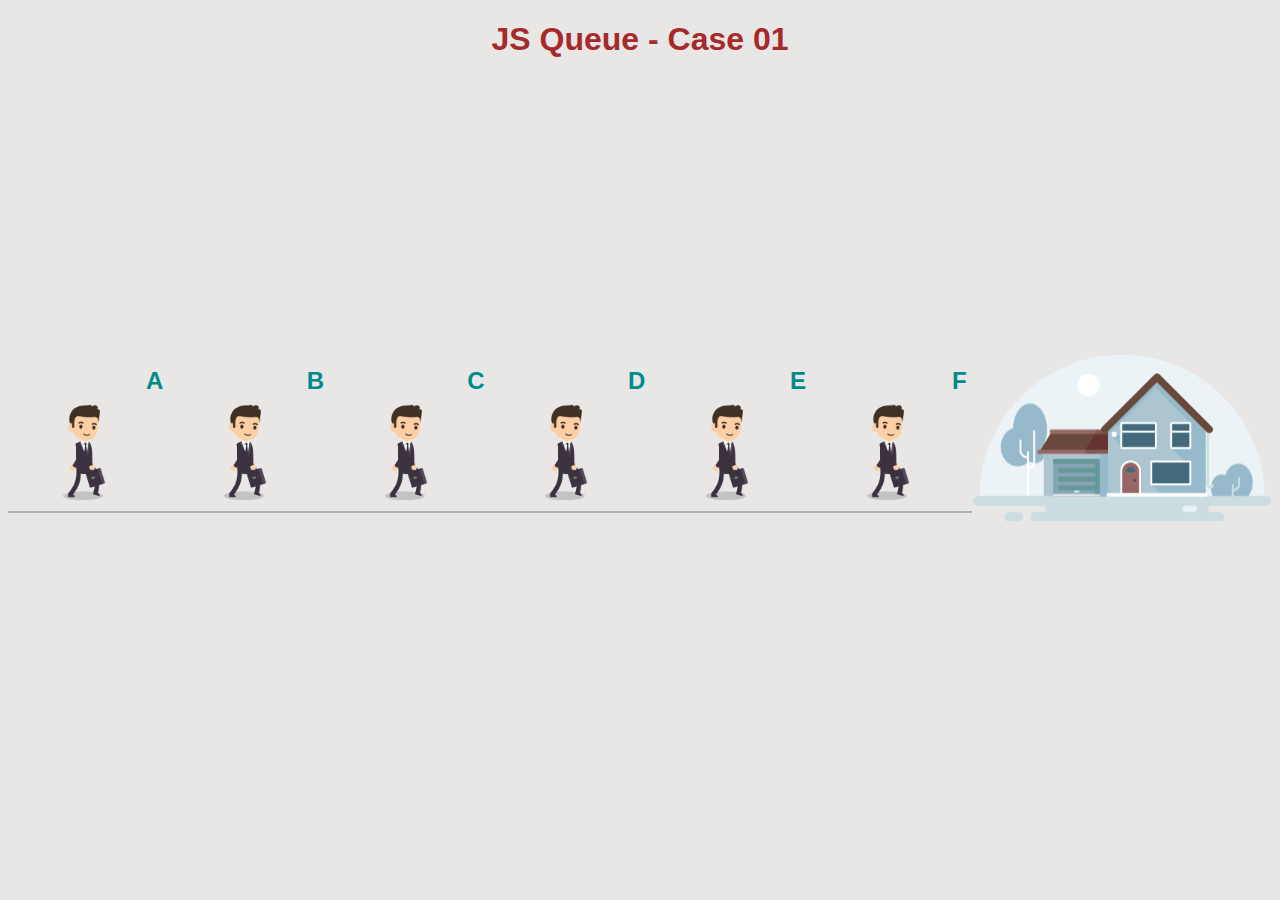
<file: assets/assignments/Assignment8/Case-01/index.html>
<!DOCTYPE html>
<html lang="en">
<head>
    <meta charset="UTF-8">
    <title>Case 01</title>
    <link>
    <link rel="stylesheet" href="assets/css/css.css">
</head>
<body>

<h1>JS Queue - Case 01</h1>

<section>
    <div class="queue-container">
        <div class="item">
            <div>A</div>
            <img src="assets/img/man.gif" alt="man">
        </div>
        <div class="item">
            <div>B</div>
            <img src="assets/img/man.gif" alt="man">
        </div>
        <div class="item">
            <div>C</div>
            <img src="assets/img/man.gif" alt="man">
        </div>
        <div class="item">
            <div>D</div>
            <img src="assets/img/man.gif" alt="man">
        </div>
        <div class="item">
            <div>E</div>
            <img src="assets/img/man.gif" alt="man">
        </div>
        <div class="item">
            <div>F</div>
            <img src="assets/img/man.gif" alt="man">
        </div>
    </div>
    <div class="house">
        <img src="assets/img/house.gif" alt="house">
    </div>
</section>

<script src="assets/lib/jquery.min.js"></script>
<script src="assets/js/Case01.js"></script>
</body>
</html>
</file>
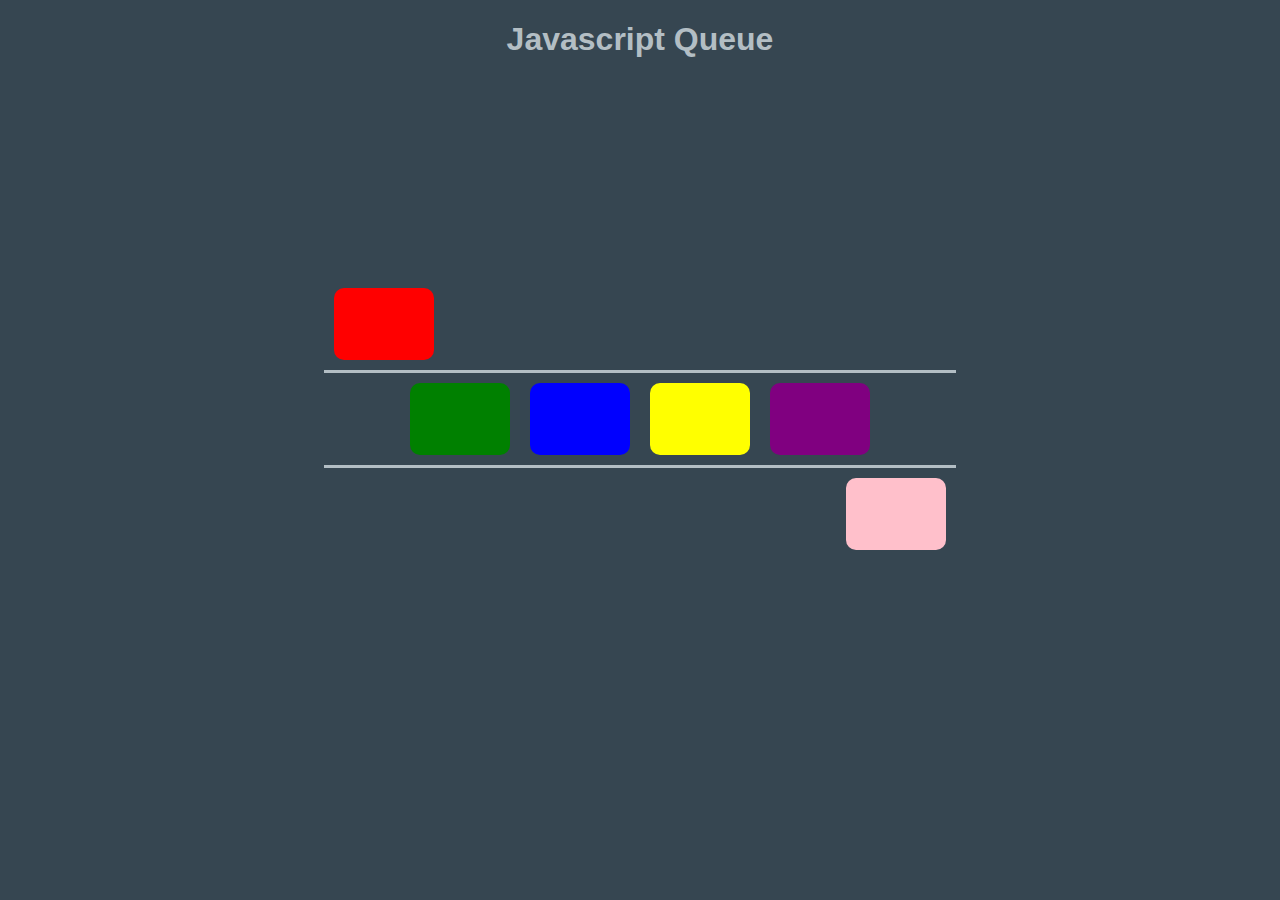
<file: assets/assignments/Assignment8/Case-02/index.html>
<!DOCTYPE html>
<html lang="en">
<head>
    <meta charset="UTF-8">
    <title>Case 02</title>
    <link rel="stylesheet" href="assets/css/css.css">
</head>
<body>
<script src="assets/lib/jquery-3.7.1.min.js"></script>

<h1>Javascript Queue</h1>

<section>
    <div class="container">
        <div class="sub_container">
            <div class="color"></div>
        </div>
        <div class="sub_container">
            <div class="color"></div>
            <div class="color"></div>
            <div class="color"></div>
            <div class="color"></div>
        </div>
        <div class="sub_container">
            <div class="color"></div>
        </div>
    </div>
</section>


<script src="assets/js/Case02.js"></script>
</body>
</html>
</file>
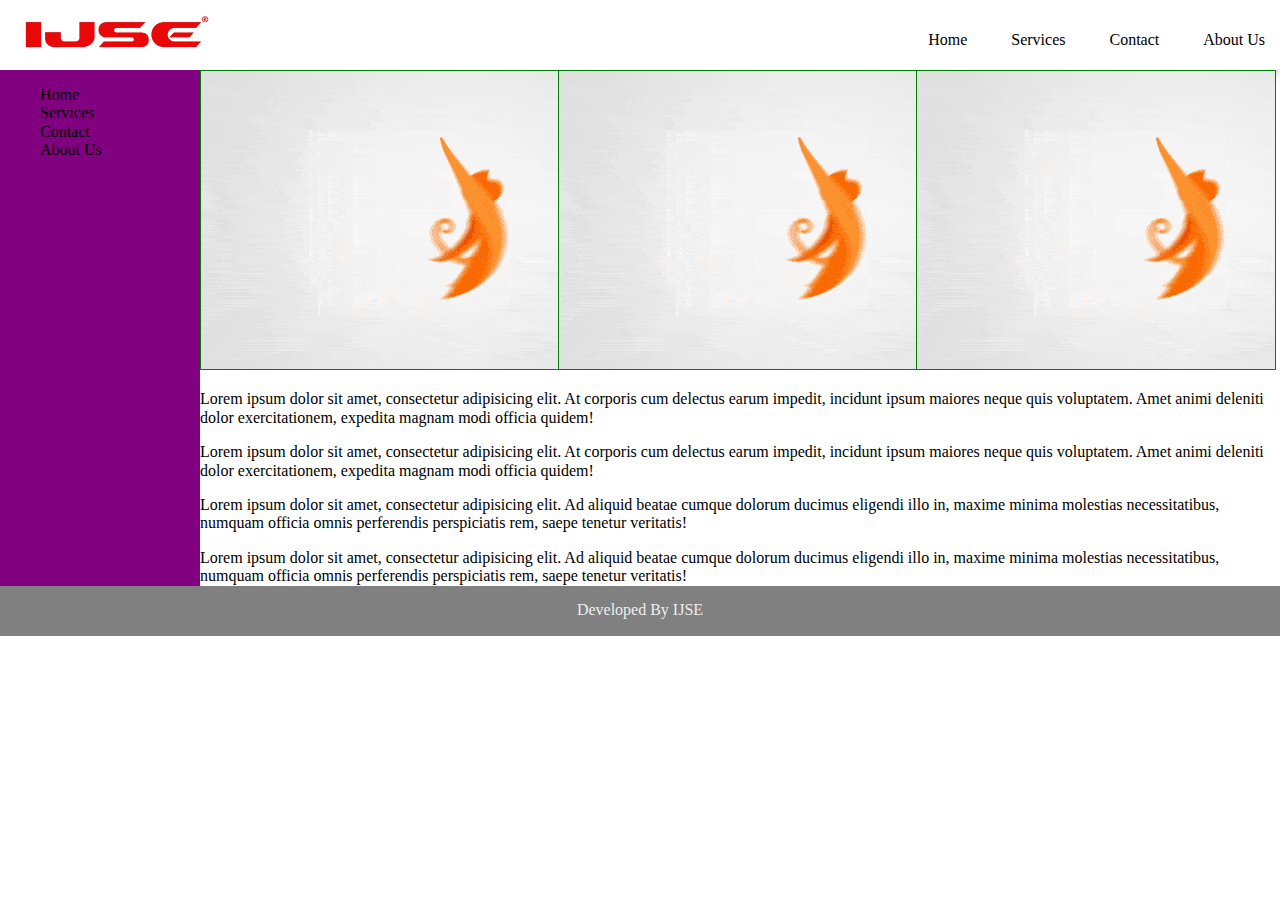
<file: assets/assignments/Assignment3/Case-02/Assignment-2.html>
<!DOCTYPE html>
<html lang="en">
<head>
  <meta charset="UTF-8">
  <title>Assignment 3 - part II</title>
  <meta name="viewport" content="width=device-width, initial-scale=1.0">
  <link rel="stylesheet" href="../../../css/normalize_css.css">
  <link rel="preconnect" href="https://fonts.googleapis.com">
  <link rel="preconnect" href="https://fonts.gstatic.com" crossorigin>
  <link href="https://fonts.googleapis.com/css2?family=Bricolage+Grotesque:opsz,wght@10..48,300;10..48,500&display=swap"
        rel="stylesheet">
  <link rel="stylesheet" href="css_styles.css">
</head>

<body>

<header>

  <img type="ijseLogo" src="img/ijseLogo.jpeg" alt="IJSE Logo" width="200">

  <nav>
    <dl>
      <dd>Home</dd>
      <dd>Services</dd>
      <dd>Contact</dd>
      <dd>About Us</dd>
    </dl>
  </nav>

</header>

<main>
  <aside>
    <dl>
      <dd>Home</dd>
      <dd>Services</dd>
      <dd>Contact</dd>
      <dd>About Us</dd>
    </dl>
  </aside>

  <section>

    <div>
      <div></div>
      <div></div>
      <div></div>
    </div>

    <div>
      <p>Lorem ipsum dolor sit amet, consectetur adipisicing elit. At corporis cum delectus earum impedit,
        incidunt ipsum
        maiores neque quis voluptatem. Amet animi deleniti dolor exercitationem, expedita magnam modi officia
        quidem!</p>
      <p>Lorem ipsum dolor sit amet, consectetur adipisicing elit. At corporis cum delectus earum impedit,
        incidunt ipsum
        maiores neque quis voluptatem. Amet animi deleniti dolor exercitationem, expedita magnam modi officia
        quidem!</p>
      <p>Lorem ipsum dolor sit amet, consectetur adipisicing elit. Ad aliquid beatae cumque dolorum ducimus
        eligendi illo
        in, maxime minima molestias necessitatibus, numquam officia omnis perferendis perspiciatis rem, saepe
        tenetur
        veritatis!</p>
      <p>Lorem ipsum dolor sit amet, consectetur adipisicing elit. Ad aliquid beatae cumque dolorum ducimus
        eligendi illo
        in, maxime minima molestias necessitatibus, numquam officia omnis perferendis perspiciatis rem, saepe
        tenetur
        veritatis!</p>

    </div>

  </section>

</main>

<footer>
  <span>
    Developed By IJSE
  </span>
</footer>

</body>
</html>
</file>
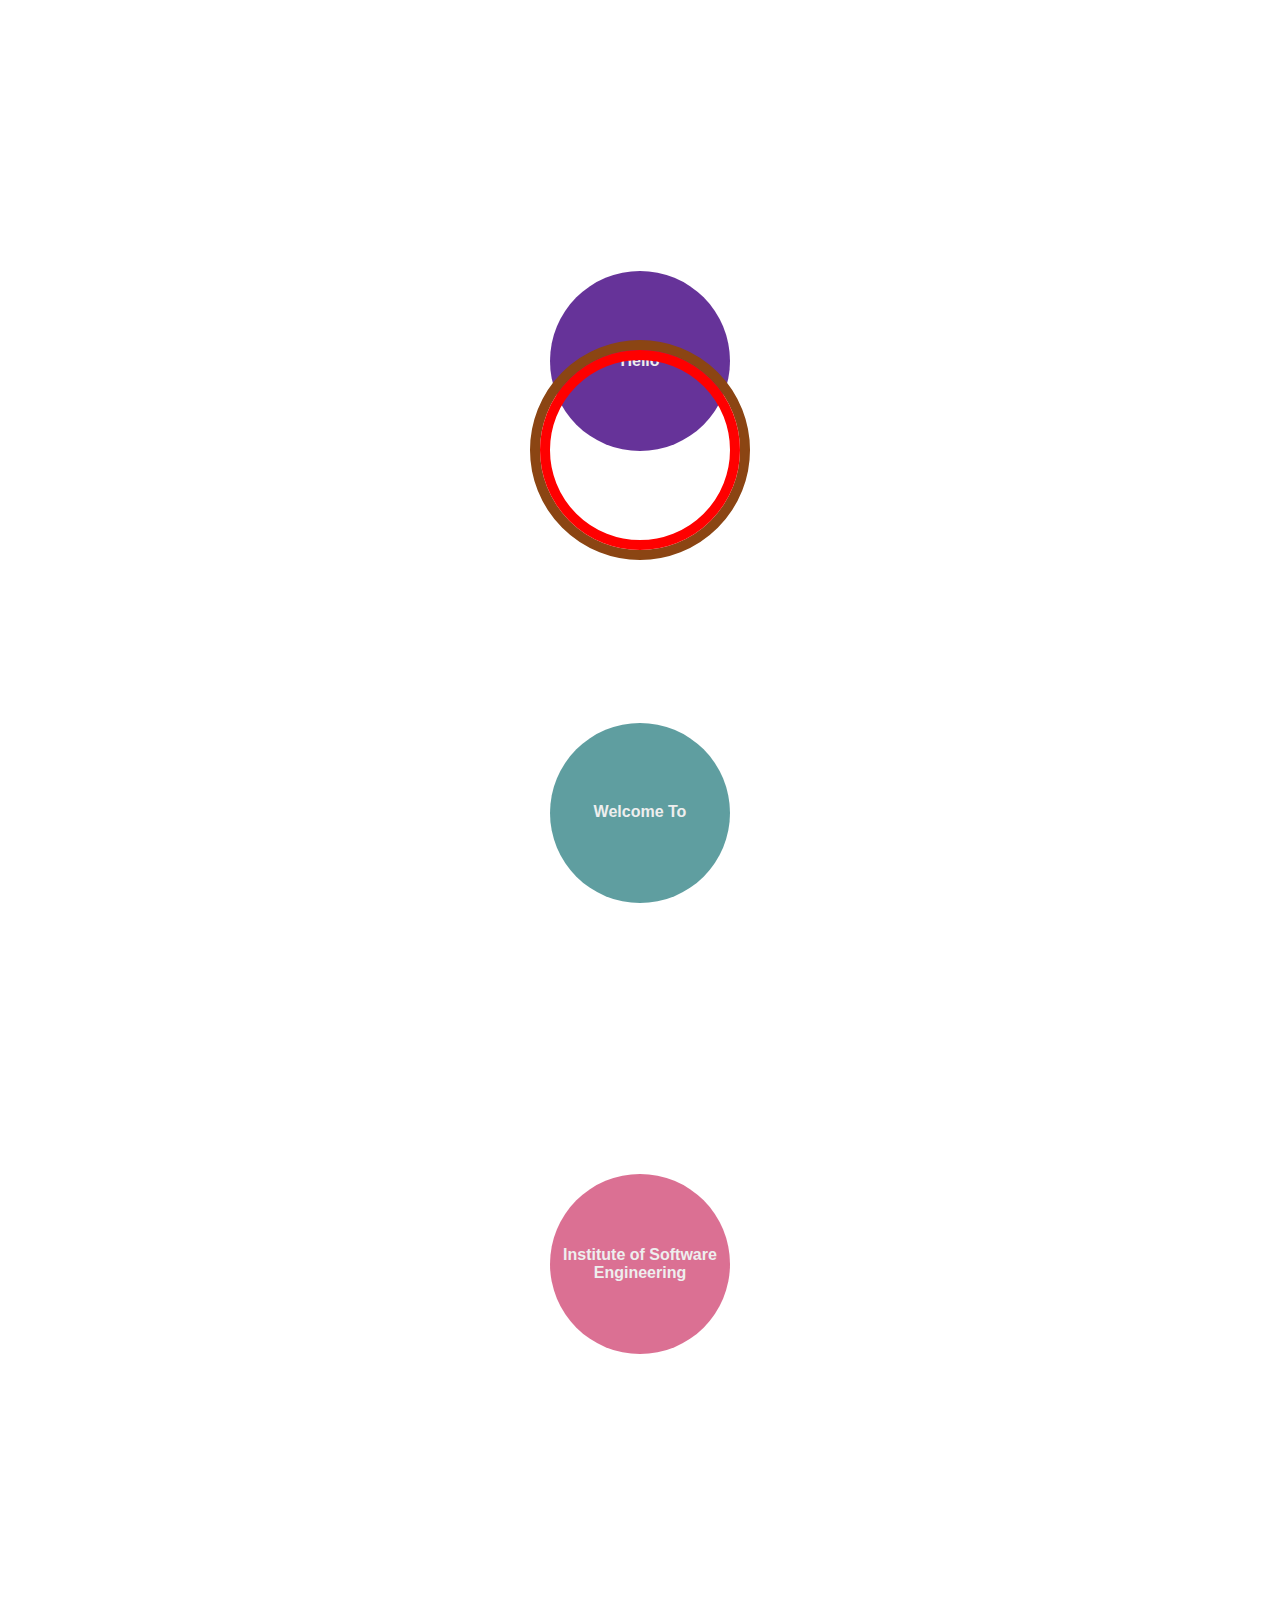
<file: assets/assignments/Assignment3/Case-03/Assignment-3.html>
<!DOCTYPE html>
<html lang="en">
<head>
  <meta charset="UTF-8">
  <title>Assignment 3 part III</title>
  <meta name="viewport" content="width=device-width, initial-scale=1.0">
  <link rel="stylesheet" href="css_styles.css">
    <link rel="stylesheet" href="../../../css/normalize_css.css">

</head>
<body>
    <div id="frame">
      <div></div>
    </div>

    <section>
      <div>
        <span>Hello</span>
      </div>
      <div>
        <span>Welcome To</span>
      </div>
      <div>
        <span>Institute of Software Engineering</span>
      </div>
    </section>
</body>
</html>
</file>
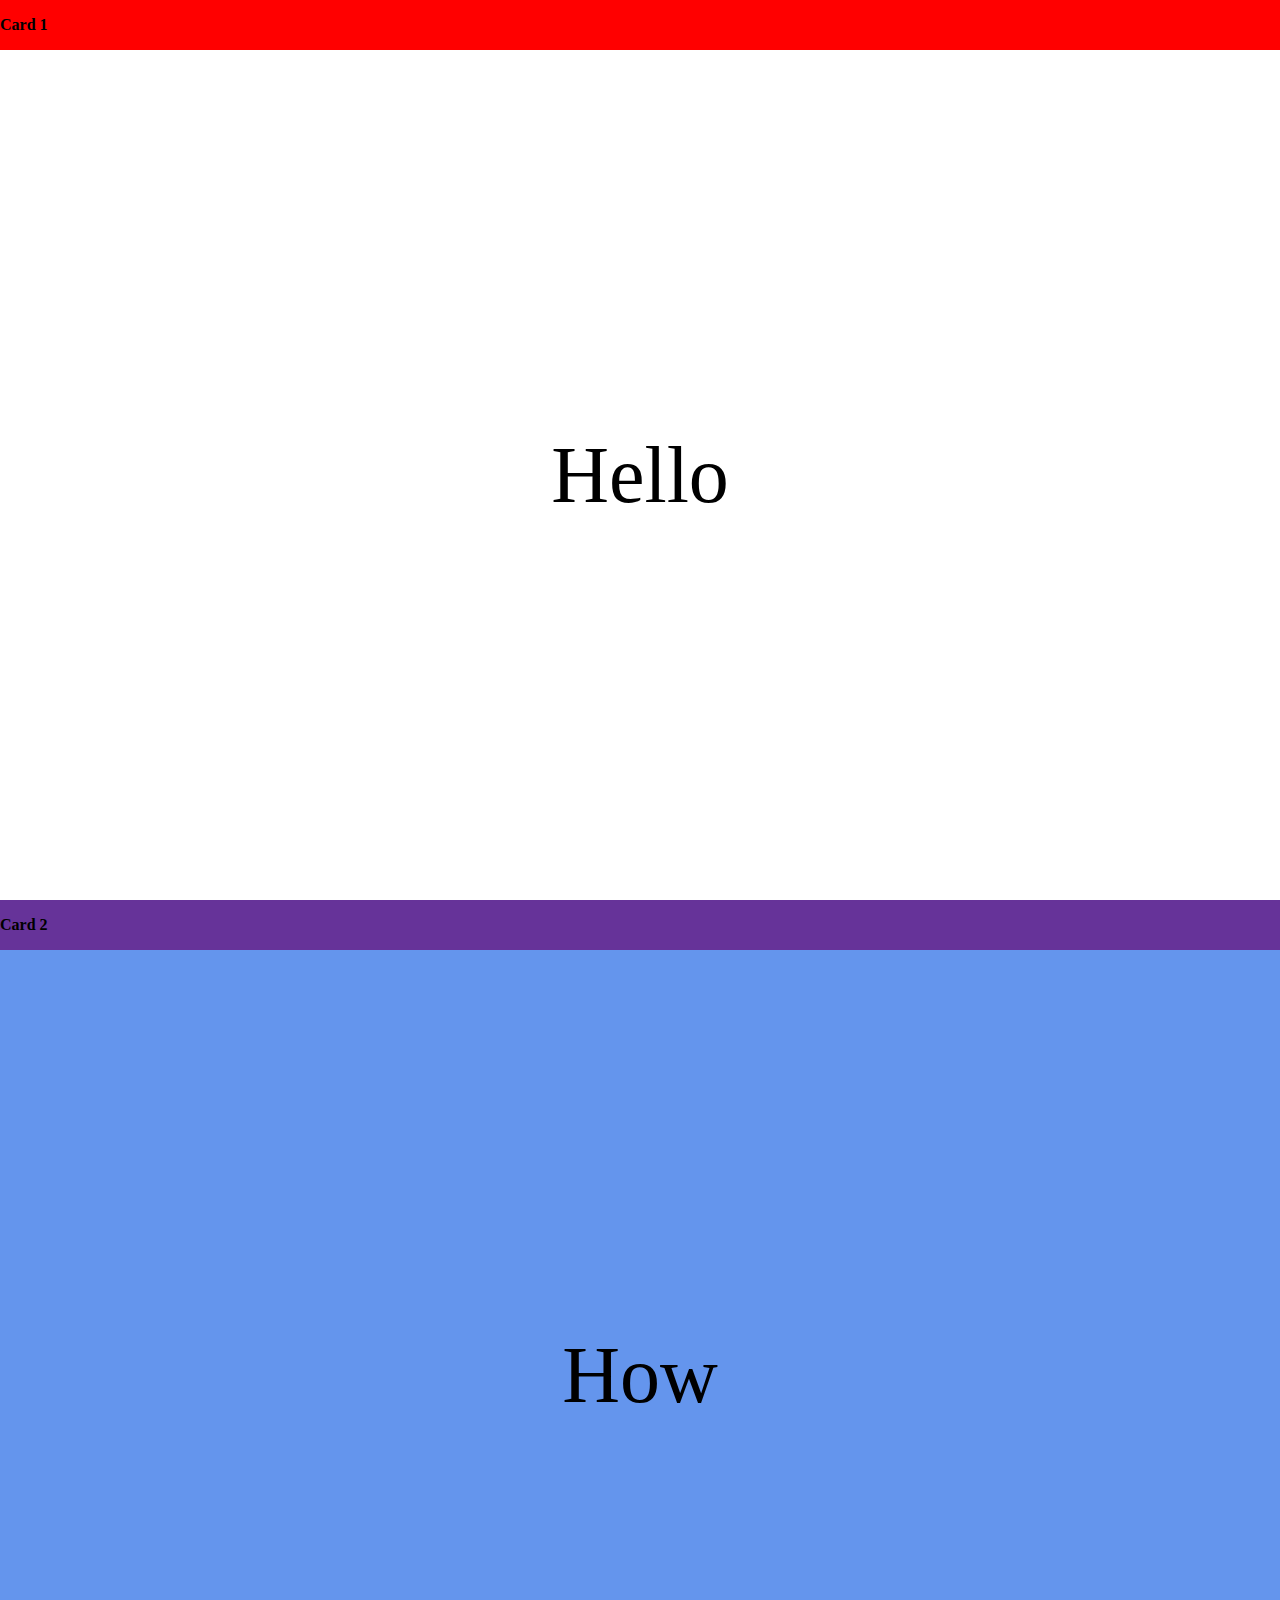
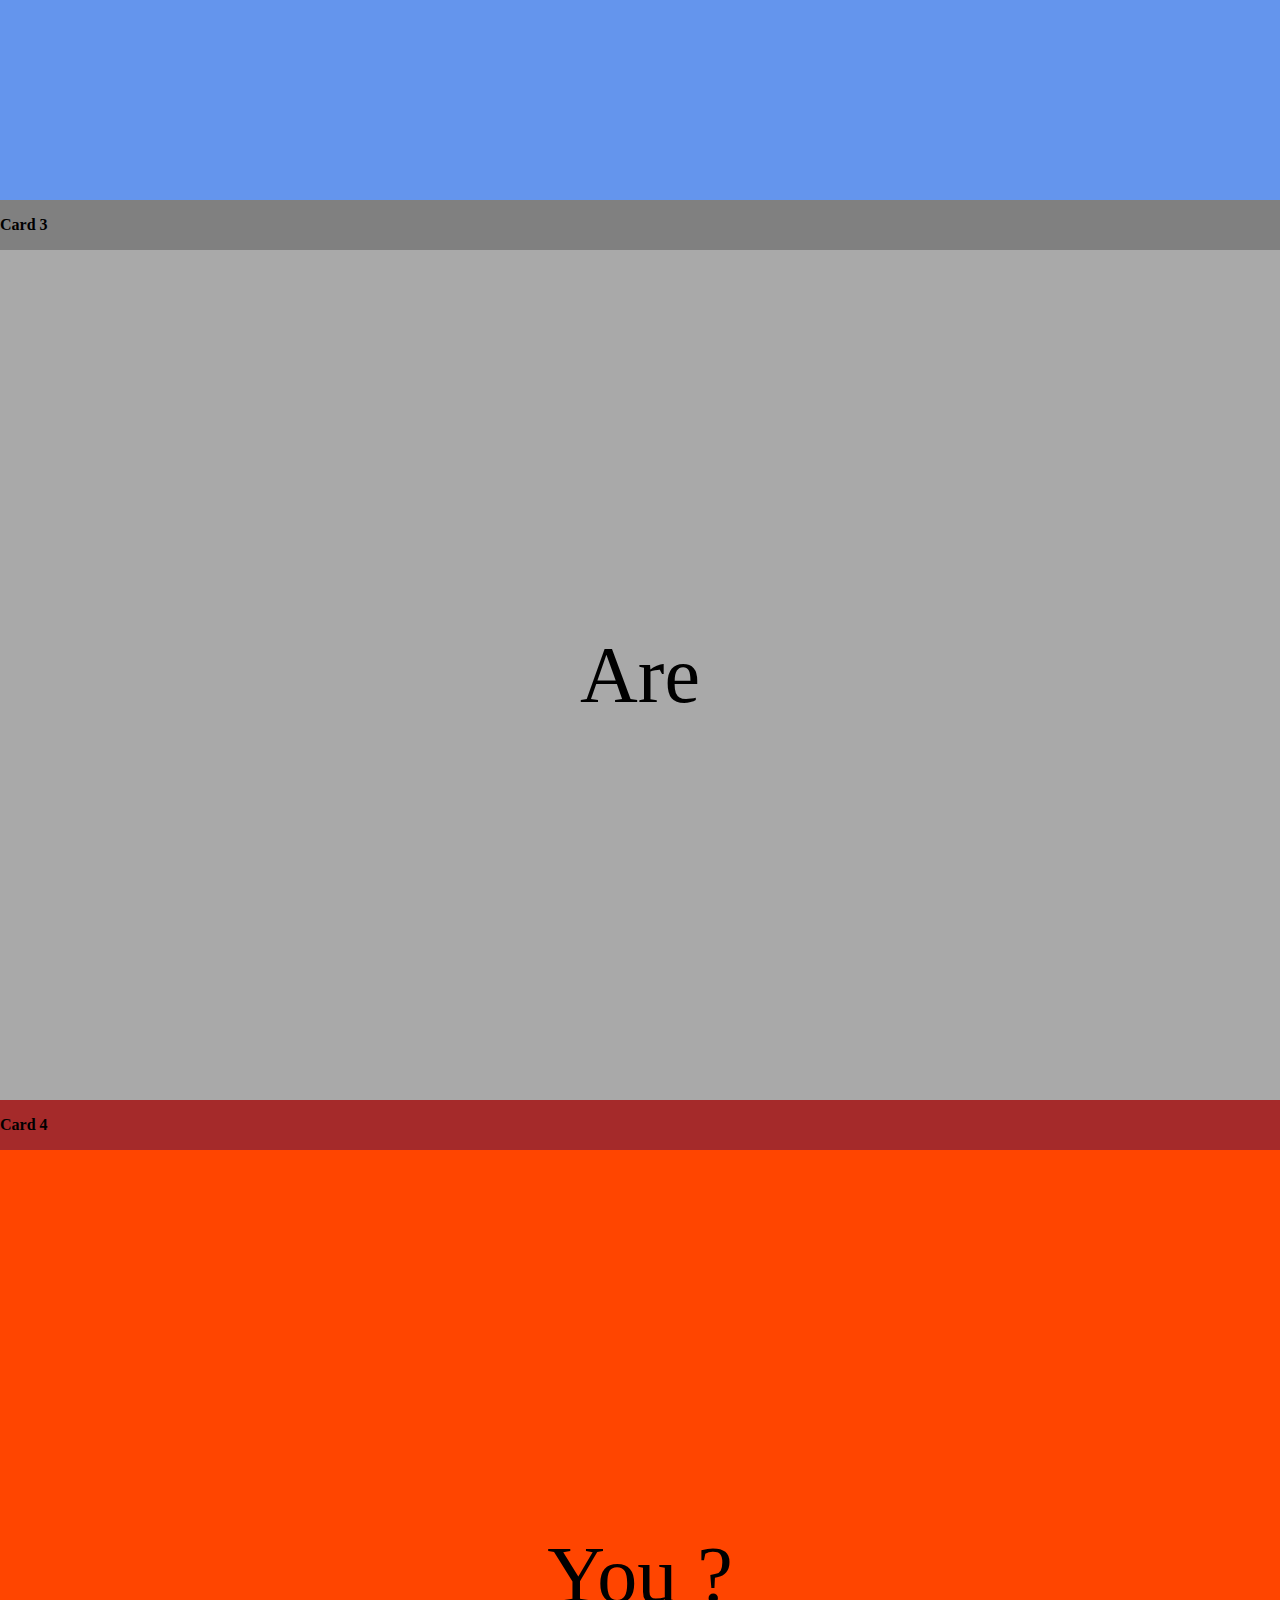
<file: assets/assignments/Assignment3/Case-04/Assignment-4.html>
<!DOCTYPE html>
<html lang="en">
<head>
  <meta charset="UTF-8">
  <title>Assignment 3 part IV</title>
  <meta name="viewport" content="width=device-width, initial-scale=1.0">
  <link rel="stylesheet" href="css_styles.css">
  <link rel="stylesheet" href="../../../css/normalize_css.css">

</head>
<body>

<section>
  <div class="ch">
    <span>
      Card 1
    </span>
  </div>
  <div>
    <span>
      Hello
    </span>
  </div>
</section>

<section>
  <div class="ch">
    <span>
      Card 2
    </span>
  </div>
  <div>
    <span>
      How
    </span>
  </div>
</section>

<section>
  <div class="ch">
    <span>
      Card 3
    </span>
  </div>
  <div>
    <span>
      Are
    </span>
  </div>
</section>

<section>
  <div class="ch">
    <span>
      Card 4
    </span>
  </div>
  <div>
    <span>
      You ?
    </span>
  </div>
</section>

</body>
</html>
</file>
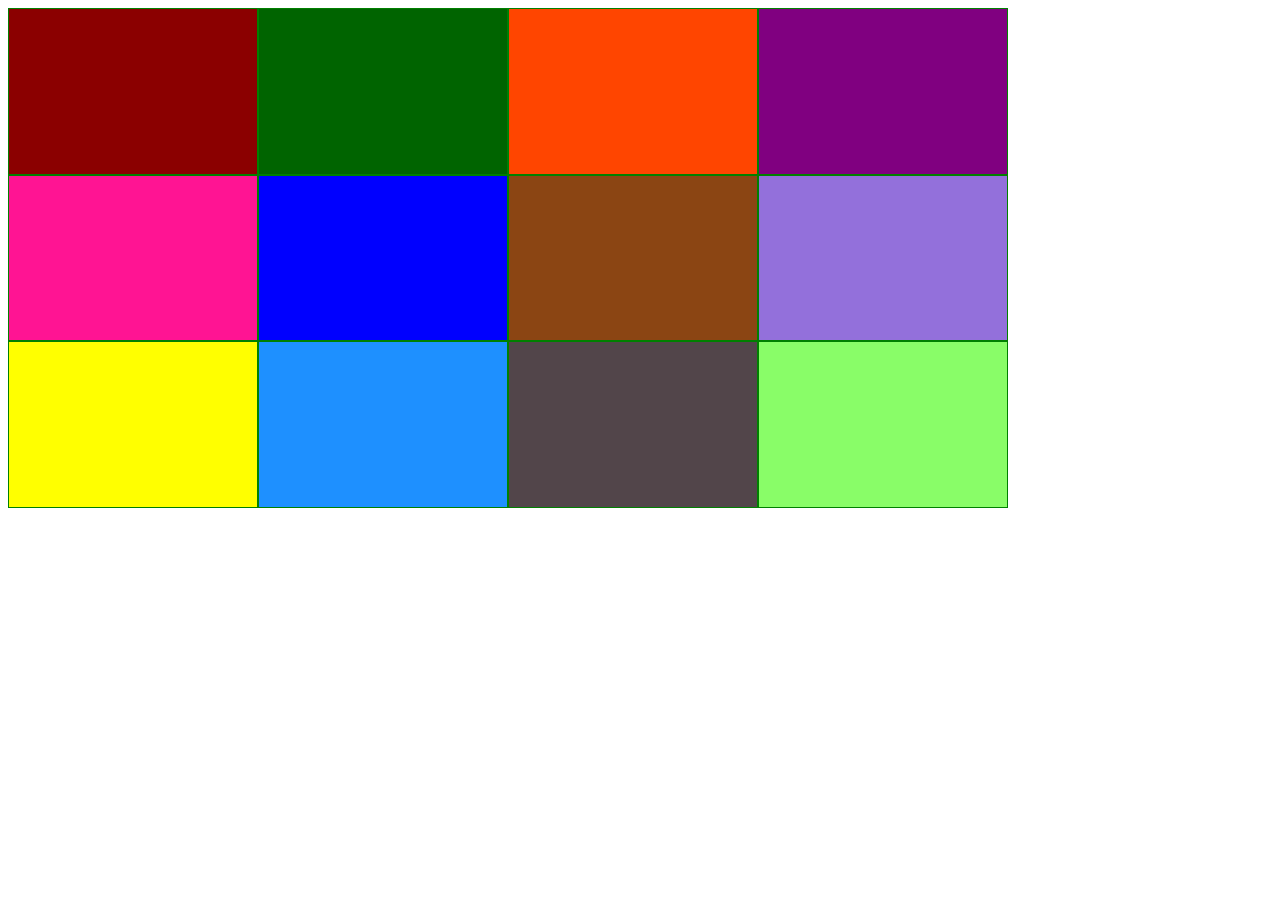
<file: assets/assignments/Assignment3/Case-05/Assignment-5.html>
<!DOCTYPE html>
<html lang="en">
<head>
  <meta charset="UTF-8">
  <title>Assignment 3 Case V</title>

  <style>

    section{
      width: 1000px;
      height: 500px;
      background-color: #ffff00;
      display: grid;
      grid-template-columns: 1fr 1fr 1fr 1fr;
      grid-template-rows: 1fr 1fr 1fr;
    }

    section>div{
      border: 1px solid green;
    }

    section>div:nth-child(1){
      background-color: darkred;
    }
    section>div:nth-child(2){
      background-color: darkgreen;
    }
    section>div:nth-child(3){
      background-color: orangered;
    }
    section>div:nth-child(4){
      background-color: purple;
    }
    section>div:nth-child(5){
      background-color: deeppink;
    }
    section>div:nth-child(6){
      background-color: blue;
    }
    section>div:nth-child(7){
      background-color: saddlebrown;
    }
    section>div:nth-child(8){
      background-color: mediumpurple;
    }
    section>div:nth-child(9){
      background-color: yellow;
    }
    section>div:nth-child(10){
      background-color: dodgerblue;
    }
    section>div:nth-child(11){
      background-color: #52454a;
    }
    section>div:nth-child(12){
      background-color: #89fd68;
    }


  </style>
</head>

<body>
  <section>
    <div></div>
    <div></div>
    <div></div>
    <div></div>
    <div></div>
    <div></div>
    <div></div>
    <div></div>
    <div></div>
    <div></div>
    <div></div>
    <div></div>
  </section>
</body>
</html>
</file>
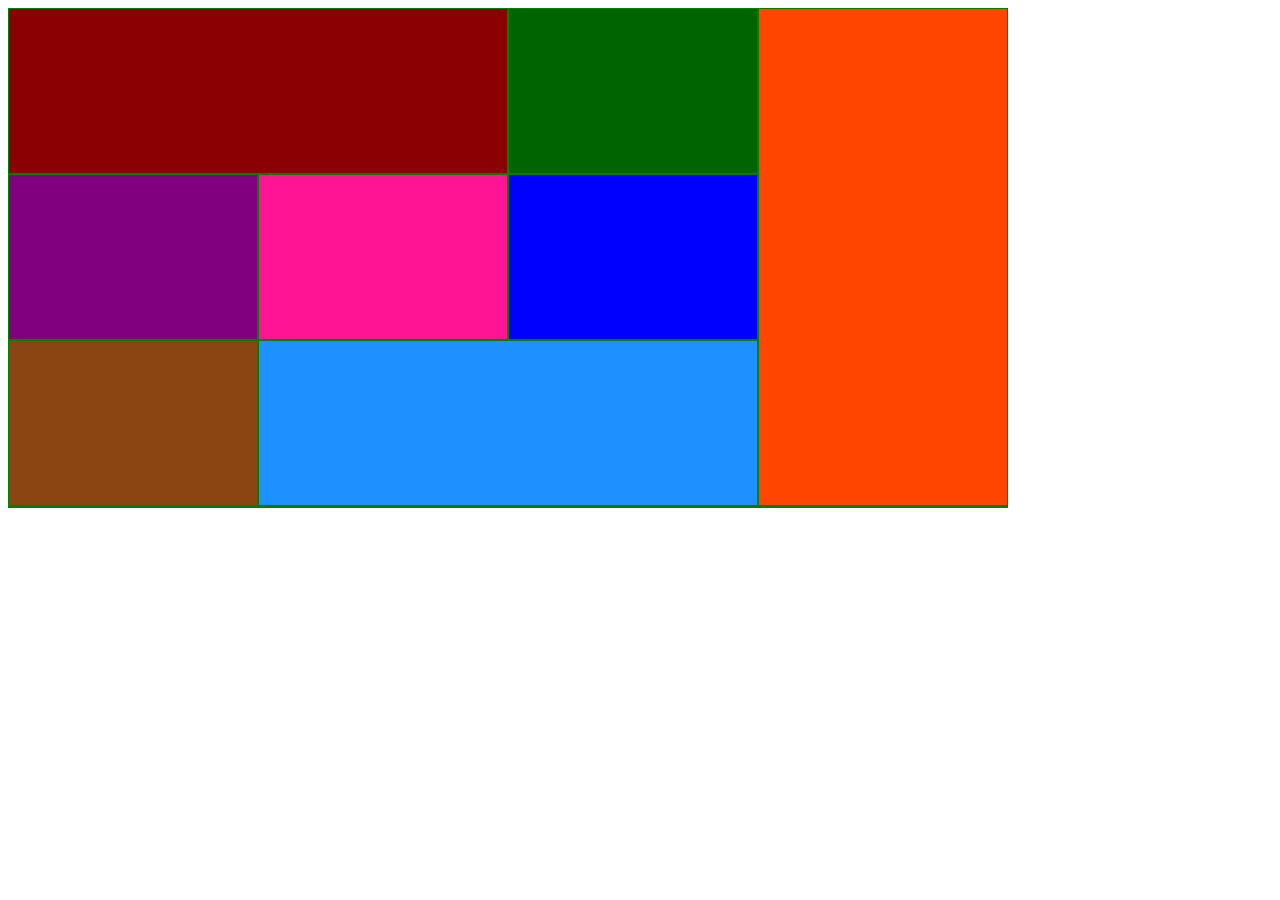
<file: assets/assignments/Assignment3/Case-06/Assignment-6.html>
<!DOCTYPE html>
<html lang="en">
<head>
  <meta charset="UTF-8">
  <title>Assignment 3 Case VI</title>

  <style>

    section{
      width: 1000px;
      height: 500px;
      background-color: #ffff00;
      display: grid;
      grid-template-columns: 1fr 1fr 1fr 1fr;
      grid-template-rows: 1fr 1fr 1fr;
    }

    section>div{
      border: 1px solid green;
    }

    section>div:nth-child(1){
      background-color: darkred;
      grid-column: 1/3;
    }
    section>div:nth-child(2){
      background-color: darkgreen;
    }
    section>div:nth-child(3){
      background-color: orangered;
      grid-column: 4/5;
      grid-row: 1/4;
    }
    section>div:nth-child(4){
      background-color: purple;
    }
    section>div:nth-child(5){
      background-color: deeppink;
    }
    section>div:nth-child(6){
      background-color: blue;
    }
    section>div:nth-child(7){
      background-color: saddlebrown;
    }
    section>div:nth-child(8){
      background-color: mediumpurple;
    }
    section>div:nth-child(9){
      background-color: yellow;
    }
    section>div:nth-child(10){
      background-color: dodgerblue;
      grid-column: 2/4;
      grid-row: 3/4;
    }
    section>div:nth-child(11){
      background-color: #52454a;
    }
    section>div:nth-child(12){
      background-color: #89fd68;
    }


  </style>

</head>
<body>
<section>
  <div></div>
  <div></div>
  <div></div>
  <div></div>
  <div></div>
  <div></div>
  <div></div>
  <div></div>
  <div></div>
  <div></div>
  <div></div>
  <div></div>
</section>
</body>
</html>
</file>
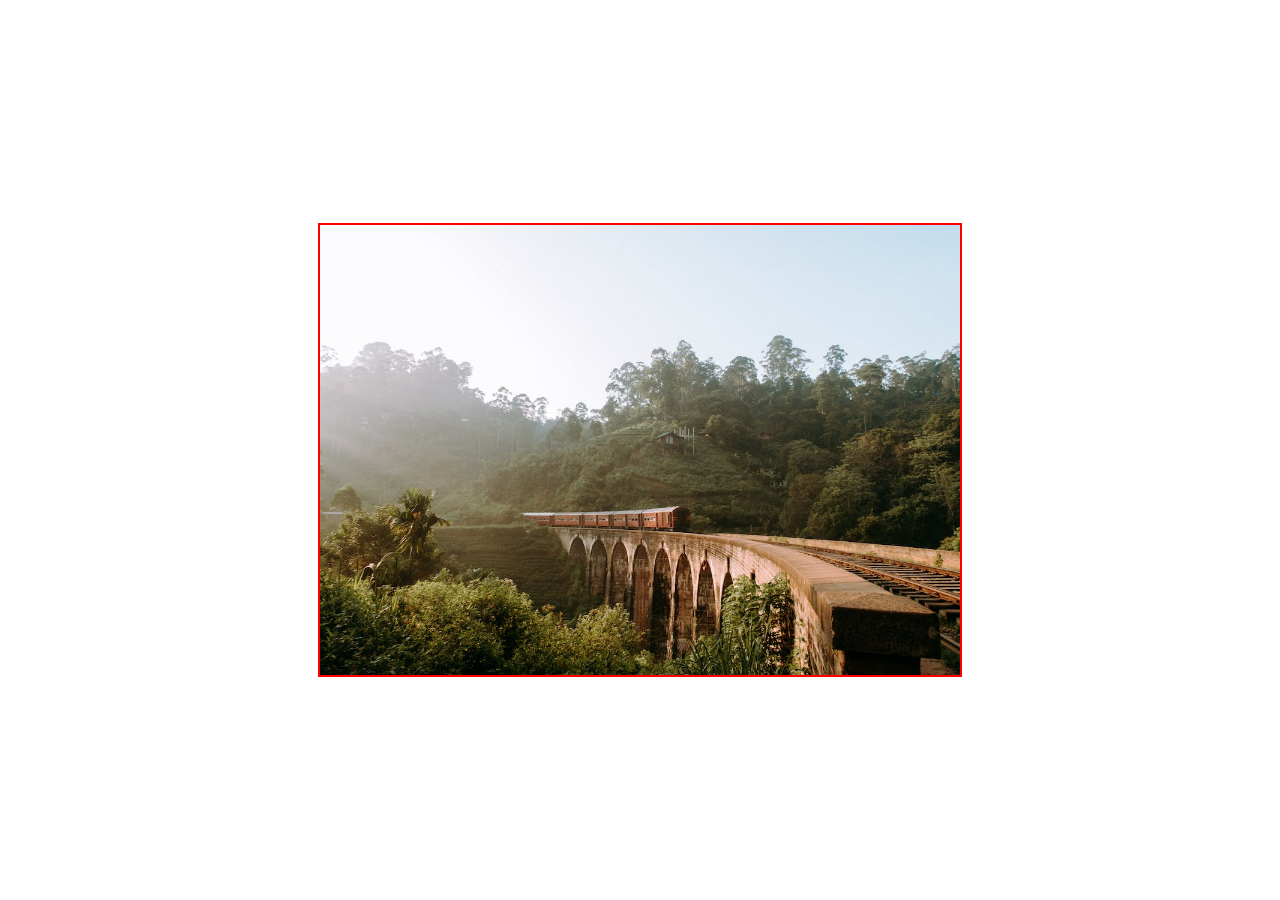
<file: assets/assignments/Assignment4/Case-V/Case V.html>
<!DOCTYPE html>
<html lang="en">
<head>
  <meta charset="UTF-8">
  <title>Case V</title>

  <style>
    main{
      width: 50vw;
      height: 50vh;
      position: absolute;

      border: red 2px solid;

      bottom: 0;
      top: 0;
      right: 0;
      left: 0;
      margin: auto;

      overflow: hidden;
    }

    main>section{
      display: flex;
      width: 200vw;
      animation: my-animation 10s infinite linear;
    }

    main>section>div{
      width: 50vw;
      height: 50vh;
      background-position: center;
      background-size: cover;
      background-repeat: no-repeat;
      animation-delay: initial;
    }

    main>section>div:first-child{
      background-image: url("animation_slide/slide1.jpeg");
    }

    main>section>div:nth-child(2){
      background-image: url("animation_slide/slide2.jpeg");
    }

    main>section>div:nth-child(3){
      background-image: url("animation_slide/slide3.jpeg");
    }

    main>section>div:nth-child(4){
      background-image: url("animation_slide/slide4.jpeg");
    }

    @keyframes my-animation {
      0%, 20%{
        transform: translateX(0%);
      }
      25%, 45%{
        transform: translateX(-25%);
      }
      50%, 70%{
        transform: translateX(-50%);
      }
      75%, 95%{
        transform: translateX(-75%);
      }
    }
  </style>
</head>
<body>
<main>
  <section>
    <div></div>
    <div></div>
    <div></div>
    <div></div>
  </section>
</main>
</body>
</html>
</file>
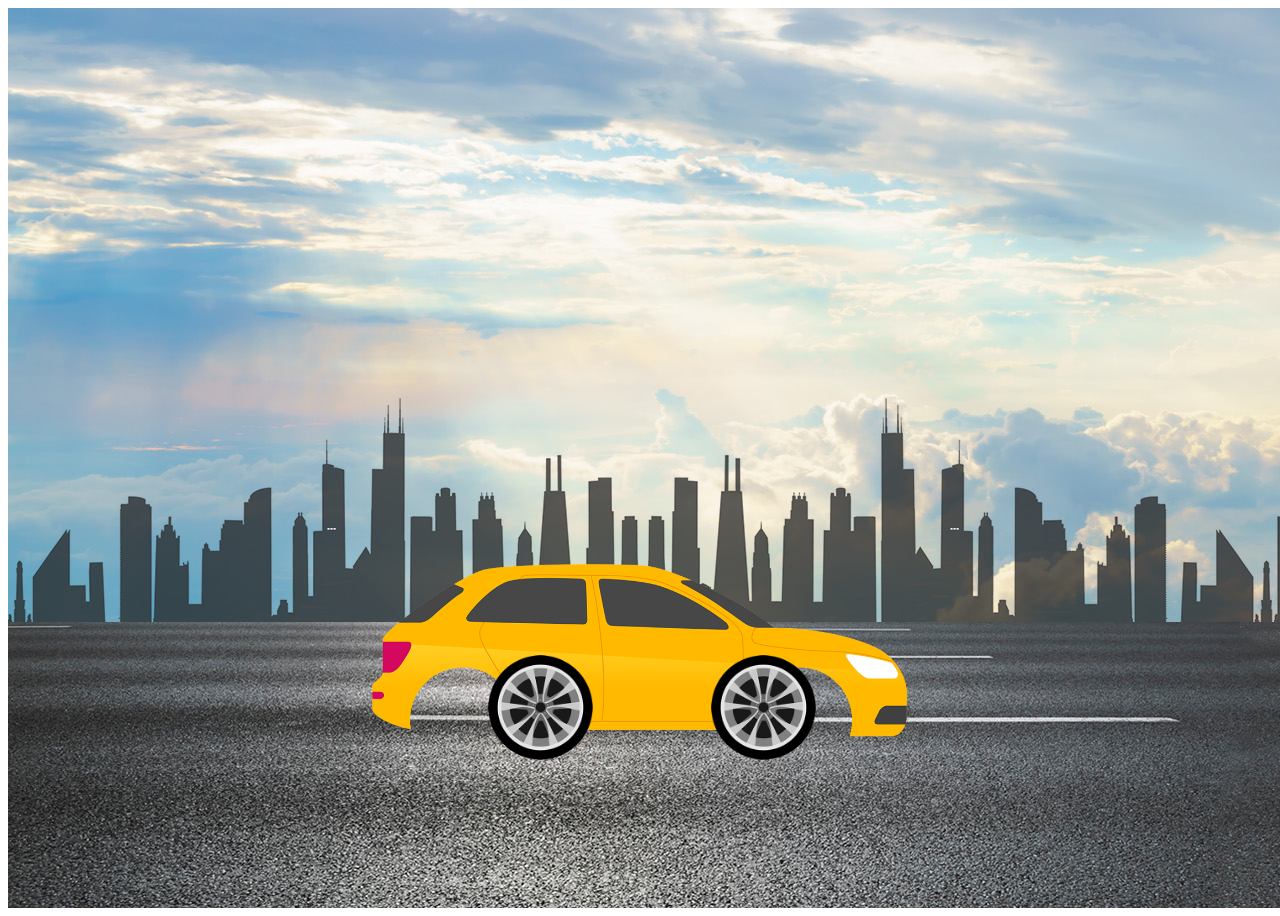
<file: assets/assignments/Assignment4/Case-VI/Case VI.html>
<!DOCTYPE html>
<html lang="en">
<head>
  <meta charset="UTF-8">
  <title>Case VI</title>

  <style>
    body{
      overflow-x: hidden;
    }

    section{
      position: relative;
    }
    section>div:first-child{
      background-image: url("sky.jpg");
      width: 300vw;
      height: 100vh;
    }

    section>div:nth-child(2){
      background-image: url("city.png");
      width: 500vw;
      height: 28vh;
      position: absolute;
      top: 11.4%;
      bottom: 0;
      left: 0;
      right: 0;
      margin: auto;
      animation: my-animation1 infinite linear;
      animation-duration: 5s;
    }

    section>div:nth-child(3){
      background-image: url("road.jpg");
      width: 500vw;
      height: 31.8vh;
      position: absolute;
      animation: my-animation1 infinite linear;
      animation-duration: 5s;
      bottom: 0;
    }

    @keyframes my-animation1 {
      0%{
        transform: translateX(0);
      }
      25%{
        transform: translateX(-25%);
      }
      50%{
        transform: translateX(-50%);
      }
      75%{
        transform: translateX(-75%);
      }
      100%{
        transform: translateX(-80%);
      }
    }

    section>div:nth-child(4){
      width: fit-content;
      height: fit-content;
      position: absolute;
      top: 60%;
      left: 0;
      right: 0;
      margin: auto;
    }

    section>div:nth-child(5){
      width: fit-content;
      height: fit-content;
      position: absolute;
      animation: my-animation infinite linear ;
      animation-duration: 3s;
      bottom: 16%;
      left: 55.6%;
    }

    section>div:nth-child(6){
      width: fit-content;
      height: fit-content;
      animation: my-animation infinite linear ;
      animation-duration: 3s;
      position: absolute;
      bottom: 16%;
      left: 38%;
    }

    @keyframes my-animation {
      from{
        transform: rotate(360deg);
      }
      to{
        transform: rotate(0deg);
      }
    }
  </style>
</head>

<body>
<section>
  <div></div>
  <div></div>
  <div></div>
  <div><img src="car.png" width="550" height="230" alt=""></div>
  <div><img src="wheel.png" width="105" alt=""></div>
  <div><img src="wheel.png" width="105" alt=""></div>
</section>
</body>
</html>
</file>
<file: assets/css/home.css>
@import url('https://fonts.googleapis.com/css2?family=Poppins:wght@300;400;500;600;700;800;900&display=swap');

*{
    margin: 0;
    padding: 0;
    box-sizing: border-box;
    font-family: 'Poppins', SansSerif, serif;
}

body{
    background: #0F0F0F;
    color: #ededed;
}

.header{
    position: fixed;
    top: 0;
    left: 0;
    width: 100%;
    padding: 20px 10%;
    background: transparent;
    display: flex;
    justify-content: space-between;
    align-items: center;
    z-index: 100;
}

.logo{
    font-size: 25px;
    color: #ededed;
    text-decoration: none;
    font-weight: 600;
}

.navbar a{
    font-size: 18px;
    color: #ededed;
    text-decoration: none;
    font-weight: 500;
    margin-left: 35px;
    transition: .3s;
}

.navbar a:hover,
.navbar a.active{
    color: darkslateblue;
}

.home {
    height: 100vh;
    display: flex;
    align-items: center;
    padding: 0 10%;
}

.home-content{
    max-width: 600px;
}

.home-content h1{
    font-size: 56px;
    font-weight: 700;
    line-height: 1.2;
}

.home-content h3{
    font-size: 32px;
    font-weight: 700;
    color: darkslateblue;
}

.home-content p {
    font-size: 16px;
    margin: 20px 0 40px;
}

.home-content .btn-box {
    display: flex;
    justify-content: space-between;
    width: 400px;
    height: 50px;
}

.btn-box a {
    position: relative;
    display: inline-flex;
    justify-content: center;
    align-items: center;
    width: 180px;
    height: 100%;
    background: darkslateblue;
    border: 2px solid darkslateblue;
    border-radius: 8px;
    font-size: 16px;
    text-decoration: none;
    font-weight: 600;
    letter-spacing: 1px;
    color: #0F0F0F;
    z-index: 1;
    transition: .5s;
}

.btn-box a:hover {
    color: darkslateblue;
}

.btn-box a:nth-child(2) {
    background: transparent;
    color: darkslateblue;
}

.btn-box a:nth-child(2):hover{
    color: #0F0F0F;
}

.btn-box a:nth-child(2)::before{
    background: darkslateblue;
}

.btn-box a::before {
    content: '';
    position: absolute;
    top: 0;
    left: 0;
    width: 0;
    height: 100%;
    background: #0F0F0F;
    z-index: -1;
    transition: .5s;
    overflow: hidden;
}

.btn-box a:hover::before{
    width: 100%;
}

.home-sci {
    position: relative;
    bottom: -270px;
    left: -600px;
    width: 250px;
    display: flex;
    justify-content: space-between;
}

.home-sci a {
    position: relative;
    display: inline-flex;
    justify-content: center;
    align-items: center;
    width: 40px;
    height: 40px;
    background: transparent;
    border: 2px solid darkslateblue;
    border-radius: 50%;
    font-size: 20px;
    color: darkslateblue;
    text-decoration: none;
    z-index: 1;
    overflow: hidden;
    transition: .5s;
}

.home-sci a:hover {
    color: #0F0F0F;
}

.home-sci a::before {
    content: '';
    position: absolute;
    top: 0;
    left: 0;
    width: 0;
    height: 100%;
    background: darkslateblue;
    z-index: -1;
    transition: .5s;
}

.home-sci a:hover::before {
    width: 100%;
}

.home-img img{
    width: 500px;
    position: absolute;
    right: 38px;
    top: 0;
    bottom: 0;
    margin: auto;
}

.menu-toggle {
    display: none;
}


@media (max-width: 950px) {
    .navbar {
        display: none;
        flex-direction: column;
        width: 100%;
        text-align: center;
        position: absolute;
        background-color: #0F0F0F;
        top: 70px;
        left: 0;
        z-index: 99;
        box-shadow: 0 8px 16px 0 rgba(0,0,0,0.2);
    }

    .navbar.active {
        display: flex;
    }

    .menu-toggle {
        display: block;
        cursor: pointer;
    }

    .bar {
        width: 25px;
        height: 3px;
        background-color: #ededed;
        margin: 4px 0;
        transition: 0.4s;
    }
}

@media (max-width: 1200px) {
    .home-img img{
        width: 400px;
    }

    .home-content{
        max-width: 550px;
    }

    .home-content h1{
        font-size: 46px;
        font-weight: 700;
        line-height: 1.2;
    }

    .home-content h3{
        font-size: 22px;
        font-weight: 700;
        color: darkslateblue;
    }

    .home-content p {
        font-size: 14px;
        margin: 20px 0 40px;
    }

    .home-sci {
        bottom: -235px;
        left: -555px;
    }

    .home-content .btn-box {
        width: 350px;
        height: 40px;
    }

    .home-content .btn-box a {
        width: 150px;
    }
}

@media (max-width: 995px) {
    .home {
        display: flex;
        flex-direction: column;
        justify-items: center;
    }

    .home-img {
        width: 100%;
    }

    .home-img img{
        left: 0;
        right: 0;
        top: -30px;
    }

    .home-content {
        position: relative;
        bottom: -500px;
        text-align: center;
    }

    .home-sci {
        position: relative;
        bottom: -515px;
        left: 0;
    }

    .home .home-content .btn-box {
        left: 0;
        right: 0;
        margin: auto;
    }

}

@media (max-width: 425px) {
    .home-content h1{
        font-size: 36px;
        font-weight: 700;
        line-height: 1.2;
    }
}
</file>
<file: assets/css/education.css>
.heading-top{
    text-align: center;
    font-weight: bold;
    color: #ededed;
    width: 100px;
    font-size: 40px;
    position: relative;
    left: 0;
    right: 0;
    margin: auto;
    top: 20px;
}

.container {
    width: 80%;
    padding: 50px 0;
    margin: 50px auto;
    position: relative;
    overflow: hidden;
}

.container:before {
    content: '';
    position: absolute;
    top: 0;
    left: 50%;
    margin-left: -1px;
    width: 2px;
    height: 100%;
    background: darkslateblue;
    z-index: 1
}

.timeline-block {
    width: -webkit-calc(50% + 8px);
    width: -moz-calc(50% + 8px);
    width: calc(50% + 8px);
    display: -webkit-box;
    display: -webkit-flex;
    display: -moz-box;
    display: flex;
    -webkit-box-pack: justify;
    -webkit-justify-content: space-between;
    -moz-box-pack: justify;
    justify-content: space-between;
    clear: both;
}

.educationImg{
    width: 100px;
}

.educationImg1{
    width: 100px;
}

.educationImg2{
    width: 150px;
}

.timeline-block-right {
    float: right;
}

.timeline-block-left {
    float: left;
    direction: rtl
}

.marker {
    width: 16px;
    height: 16px;
    border-radius: 50%;
    border: 2px solid darkslateblue;
    background: darkslateblue;
    margin-top: 10px;
    z-index: 9999
}

.timeline-content {
    width: 95%;
    padding: 0 15px;
    color: #666
}

.timeline-content h3 {
    margin-top: 5px;
    margin-bottom: 5px;
    font-size: 25px;
    font-weight: 500
}

.timeline-content span {
    font-size: 15px;
    color: #a4a4a4;
}

.timeline-content p {
    font-size: 14px;
    line-height: 1.5em;
    word-spacing: 1px;
    color: #888;
}


@media screen and (max-width: 768px) {
    .container:before {
        left: 8px;
        width: 2px;
    }
    .timeline-block {
        width: 100%;
        margin-bottom: 30px;
    }
    .timeline-block-right {
        float: none;
    }

    .timeline-block-left {
        float: none;
        direction: ltr;
    }
}

@media (min-width: 1025px) {
    .heading-top{
        width: 600px;
        font-size: 60px;
    }
}

@media (min-width: 601px) and (max-width: 1024px) {
    .heading-top{
        width: 300px;
        font-size: 40px;
    }
}


@media (max-width: 600px) {
    .heading-top{
        width: 200px;
    }
}

@media (max-width: 995px) {
    #Education{
        position: relative;
        top: 50px;
    }
}

#Education .title::after,
#skills .title::after{
    background: #0F0F0F;
    content: " -What I Learn ?  - ";
}

#skills {
    background-color: rgba(15,15,15,0.7);
    color: #fff;
    position: relative;
}

.skill-container{
    position:relative;
    display: flex;
    flex-wrap: wrap;
    justify-content: space-evenly;
    align-items: center;
    margin: 20px;
}

.skill-container div {
    position: relative;
    width: 150px;
    height: 148px;
    background-color: #323131;
    gap: 100px;
    align-items: center;
    border-radius: 20px;
    margin-bottom: 90px;
}

.skill-container div>.img {
    position: absolute;
    left: 0;
    right: 0;
    top: 0;
    bottom: 0;
    margin: auto;
    border-radius: 20px;
    width: 114px;
    height: auto;
}

#skills h2 {
    text-align: center;
    margin-bottom: 80px;
}

@media (max-width: 995px) {
    #skills{
        position: relative;
        top: -100px;
    }
}
</file>
<file: assets/css/aboutMe.css>
section {
    padding: 100px 0;
}

.max-width {
    max-width: 1300px;
    padding: 0 80px;
    margin: auto;
}


.about .about-content,
.services .serv-content,
.contact .contact-content
{
    display: flex;
    flex-wrap: wrap;
    align-items: center;
    justify-content: space-between;
}

section .title {
    position: relative;
    text-align: center;
    font-size: 50px;
    font-weight: bold;
    margin-bottom: 60px;
    padding-bottom: 20px;
    color: #ededed;
}

section .title::before {
    content: "";
    position: absolute;
    bottom: 0px;
    left: 50%;
    width: 180px;
    height: 3px;
    transform: translateX(-50%);
}

section .title::after {
    position: absolute;
    bottom: -8px;
    left: 50%;
    font-size: 20px;
    color: darkslateblue;
    padding: 0 5px;
    transform: translateX(-50%);
}

.about .title::after {
    content: "—Who I Am ?—";
    text-overflow: ellipsis;
    display: -webkit-inline-box;
    -webkit-line-clamp: 3;
    -webkit-box-orient: vertical;
}

.about .about-content .left {
    width: 45%;
}

.about .about-content .left img {
    height: 400px;
    width: 400px;
    object-fit: cover;
    border-radius: 6px;
}

.about .about-content .right {
    width: 55%;
}

.about .about-content .right .text {
    font-size: 25px;
    font-weight: 600;
    margin-bottom: 10px;
}

/* Linear Gradiant */
.about .about-content .right .text span {
    /* color: #1e3551; */
    background: linear-gradient(135deg, #041d3d, #fff, #bd00ff);
    -webkit-background-clip: text;
    -webkit-text-fill-color: transparent;
}

.about .about-content .right p {
    text-align: justify;
}

.about .about-content .right a {
    display: inline-block;
    background: #1e3551;
    color: #fff;
    font-size: 20px;
    font-weight: 500;
    padding: 10px 30px;
    margin-top: 20px;
    border-radius: 6px;
    border: 2px solid #1e3551;
    transition: all 0.3s ease;
}

.about .about-content .right a:hover {
    color: darkslateblue;
    background: none;
    animation: pulsate 1s ease-in-out;
}

/*  Service  */
.services,
.projects {
    color: #ededed;
    background: #0F0F0F;
}

.services .title::before,
.projects .title::before {
    background: darkslateblue;
}

.services .title::after{
    background: #0F0F0F;
    content: " - What I Provide ? - ";
}

.services .serv-content .card {
    width: calc(33% - 20px);
    background: #222;
    text-align: center;
    border-radius: 10px;
    padding: 50px 25px;
    cursor: pointer;
    transition: all 0.3s ease;
}

.services .serv-content .card:hover {
    background: darkslateblue;
}

.services .serv-content .card .box {
    transition: all 0.5s ease;
}

.services .serv-content .card:hover .box {
    transform: scale(1.05);
}

.services .serv-content .card i {
    font-size: 50px;
    color: #888e8d;
    background: linear-gradient(135deg, #041d3d, #fff, #bd00ff);
    -webkit-background-clip: text;
    -webkit-text-fill-color: transparent;
    transition: color 0.3s ease;
}

.services .serv-content .card:hover i {
    color: #fff;
}

.services .serv-content .card .text {
    font-size: 25px;
    font-weight: 500;
    margin: 10px 0 7px 0;
}

@media (max-width: 1104px) {
    .about .about-content .left img {
        height: 350px;
        width: 350px;
    }
    section .title::after {
        bottom: -8px;
        font-size: 16px;
    }
}


@media (max-width: 947px) {
    .max-width {
        max-width: 930px;
    }
    .about .about-content .column {
        width: 100%;
    }
    .about .about-content .left {
        display: flex;
        justify-content: center;
        margin: 0 auto 60px;
    }
    .about .about-content .right {
        flex: 100%;
    }
    .services .serv-content .card {
        width: calc(50% - 10px);
        margin-bottom: 20px;
    }
    .contact .contact-content .column {
        width: 100%;
        margin-bottom: 35px;
    }

}

@media (max-width: 690px) {
    .max-width {
        padding: 0 23px;
    }
    .services .serv-content .card {
        width: 100%;
    }
}

@media (max-width: 500px) {

    .about .about-content .right .text,
    .skills .skills-content .left .text {
        font-size: 19px;
    }

    .contact .right form .fields {
        flex-direction: column;
    }
    .contact .right form .name,
    .contact .right form .email {
        margin: 0;
    }
}

@media (max-width: 995px) {
    .about{
        position: relative;
        top: 350px;
    }

    .services {
        position: relative;
        top: 200px;
    }

    .contact {
        position: relative;
        top: -300px;
    }
}
</file>
<file: assets/css/assignment.css>
.assignment{
    position: relative;
    top: 5%;
    display: flex;
    justify-content: space-around;
    align-items: center;
    flex-wrap: wrap;
}

.topic-content4{
    justify-content: center;
    align-items: center;
    text-align: center;
    width: 100%;
    margin-bottom: 2rem;
}

#assignment .card {
    width: 100%;
    max-width: 380px;
    min-width: 280px;
    height: 400px;
    background-color: #323131;
    margin: 20px;
    border-radius: 10px;
    box-shadow: 0px 2px 10px rgba(0, 0, 0, 0.24);
    border: 2px solid rgba(7, 7, 7, 0.12);
    font-size: 16px;
    transition: all 0.3s ease;
    position: relative;
    display: flex;
    justify-content: center;
    align-items: center;
    flex-direction: column;
    cursor: pointer;
    font-family: 'Poppins', sans-serif;
}

#assignment .icon {
    margin: 0 auto;
    width: 100%;
    height: 80px;
    max-width: 80px;
    background: linear-gradient(90deg, rgba(57,52,78,0.7), rgba(15, 15, 15, 0.7));
    border-radius: 100%;
    display: flex;
    justify-content: center;
    align-items: center;
    transition: all 2s ease;
    background-size: 200px;
}

#assignment .icon svg {
    fill: white;
}

#assignment .card .card-title {
    width: 100%;
    margin: 0;
    text-align: center;
    margin-top: 30px;
    color: white;
    font-weight: 600;
    text-transform: uppercase;
    letter-spacing: 4px;
}

#assignment .card-title .text {
    width: 80%;
    margin: 0 auto;
    font-size: 13px;
    text-align: center;
    margin-top: 20px;
    color: white;
    font-weight: 200;
    letter-spacing: 2px;
    opacity: 0;
    max-height: 0;
    transition: all 0.3s ease;
}

#assignment .list{
    display: none;
}

#assignment .link{
    display: none;
}

#assignment .title2{
    display: none;
}

#assignment .card:hover {
    height: 400px;
}

#assignment .card:hover .link{
    display: block;
    font-size: 50px;
    position: absolute;
    color: darkslateblue;
    top: 5%;
}

#assignment .card:hover .link:hover{
    color: white;
}

#assignment .card:hover .card-title{
    position: absolute;
    top: 16%;
}

#assignment .card:hover .title2{
    position: absolute;
    display: block;
    font-size: 0.7rem;
    width: 85%;
    top: 37%;
    text-align: center;
}

#assignment .card:hover .text {
    transition: all 2s ease;
    opacity: 1;
    max-height: 40px;
}

#assignment .card:hover .list{
    display: block;
    position: absolute;
    top: 55%;
}

#assignment .card:hover .list > li >a{
    color: darkslateblue;
}

#assignment .card:hover .list > li >a:hover{
    color: white;
}

#assignment .card:hover .icon {
    display: none;
}

#assignment .title::after{
    background: #0F0F0F;
    content: " - My Works - ";
}

@media (max-width: 995px) {
    #assignment{
        position: relative;
        top: -250px;
    }
}
</file>
<file: assets/css/project.css>
#project{
    background: rgba(15, 15, 15, 0.7);
}
.record_wrap {
    width: 100%;
    margin: 100px auto;
    display: flex;
    flex-wrap: wrap;
    justify-content: space-around;
    align-items: center;
}

.record {
    background: rgba(57,52,78,0.1);
    position: relative;
    width: 480px;
    height: 380px;
    margin: 20px;
    overflow: hidden;
    cursor: pointer;
    transition: box-shadow 300ms;
    box-shadow: 1px 1px 10px rgba(57, 52, 78, 0.7);
}

.record:hover {
    box-shadow: 2px 2px 20px rgba(0, 0, 0, 0.2);
}

.record-arrow {
    position: absolute;
    padding: 3%;
    background-image: url("http://www.portalguard.com/images/icons/right-arrow.png");
    background-size: contain;
    transform: translateX(75%);
    opacity: 0;
    transition: all 300ms ease-in-out;
}

.record:hover .record-arrow {
    transform: translateX(85%);
    opacity: 1;
}

.record-display3 {
    width: 100%;
    height: 100%;
    background-image: url("../img/ride.png");
    background-size: cover;
    background-position: center;
}

.record-display1 {
    width: 100%;
    height: 100%;
    background-image: url("../img/PigeonService.png");
    background-size: cover;
    background-position: center;
}

.record-display2 {
    width: 100%;
    height: 100%;
    background-image: url("../img/Connect4.png");
    background-size: cover;
    background-position: center;
}

.record-display4 {
    width: 100%;
    height: 100%;
    background-image: url("../img/Chat App.png");
    background-size: cover;
    background-position: center;
}
.record-display5 {
    width: 100%;
    height: 100%;
    background-image: url("../img/bookworm.png");
    background-size: cover;
    background-position: center;
}

.record-display6 {
    width: 100%;
    height: 100%;
    background-image: url("../img/Rapid Race.png");
    background-size: cover;
    background-position: center;
}

.record:hover .record-display1,
.record:hover .record-display2,
.record:hover .record-display3,
.record:hover .record-display4,
.record:hover .record-display5,
.record:hover .record-display6{
    height: 20%;
    box-shadow: 1px 1px 10px rgba(57, 52, 78, 0.7);
}


.record-desc {
    margin: 20px 0 0 10px;
    opacity: 1;
    transition: opacity 4s ease-in-out 3s;
}

.record-desc h1 {
    margin: 5px 0;
    font-size: 1.3em;
    font-weight: 700;
}

.record-desc p {
    font-size: 0.75em;
    line-height: 1.4em;
    color: #666;
}

.record:hover .record-desc {
    opacity: 1;
}

#record1, #record2, #record3, #record4, #record5, #record6{
    transition: height 300ms cubic-bezier(0.54, 0.21, 0.18, 1.35);
}

.projectBtn {
    margin-top: 20px;
    border: none;
    background: transparent;
    padding: 0 24px;
    font-size: 16px;
    line-height: 52px;
    position: relative;
    font-weight: 500;
    color: #3E4651;
    cursor: pointer;
    letter-spacing: 0.5px;
}

.projectBtn a {
    text-decoration: none;
    color: #ededed;
}

.projectBtn:before {
    content: "";
    position: absolute;
    left: 0;
    top: 0;
    width: 50%;
    height: 48px;
    background: transparent;
    border: 2px solid darkslateblue;
    z-index: -1;
    border-radius: 5px;
    transition: 400ms ease-in-out;
}
.projectBtn:after {
    content: "";
    position: absolute;
    left: 50%;
    top: 50%;
    transform: translate(-50%, -50%);
    height: 30px;
    width: 80%;
    z-index: -1;
    transition: 500ms linear;
}
.projectBtn:hover:after {
    opacity: 0;
    background: darkslateblue;
}
.projectBtn:hover {
    color: #fff;
}
.projectBtn:hover:before {
    width: 100%;
    background: darkslateblue;
    box-shadow: 0 10px 90px -2px rgba(0, 0, 0, 0.2);
}

#project .title::after{
    background: #0F0F0F;
    content: " - My Works ? - ";
}

@media (max-width: 995px) {
    #project{
        position: relative;
        top: -300px;
    }
}
</file>
<file: assets/css/gallery.css>
.gallery {
    display: flex;
    flex-wrap: wrap;
    margin: -1rem -1rem;
}

.gallery-item {
    flex: 1 0 24rem;
    margin: 1rem;
    box-shadow: 0.3rem 0.4rem 0.4rem rgba(0, 0, 0, 0.4);
    overflow: hidden;
}

.gallery-image {
    display: block;
    width: 100%;
    height: 100%;
    object-fit: cover;
    transition: transform 400ms ease-out;
}

.gallery-image:hover {
    transform: scale(1.15);
}


@supports (display: grid) {
    .gallery {
        display: grid;
        grid-template-columns: repeat(auto-fit, minmax(24rem, 1fr));
        grid-gap: 2rem;
    }

    .gallery,
    .gallery-item {
        margin: 0;
    }
}

#gallery .title::after{
    background: #0F0F0F;
    content: " - My Little Photobooth  - ";
}

@media (max-width: 995px) {
    #gallery{
        position: relative;
        top: -500px;
    }
}
</file>
<file: assets/css/contact.css>
/* General Styles */
.contact .title::after {
    content: "—Get in Touch—";
}

.contact .contact-content .column {
    width: calc(50% - 30px);
}

.contact .contact-content .text {
    font-size: 20px;
    font-weight: 600;
    margin-bottom: 10px;
}

.contact .contact-content .left p {
    text-align: justify;
}

.contact .contact-content .left .icons {
    margin: 10px 0;
}

.contact .contact-content .row {
    display: flex;
    height: 65px;
    align-items: center;
}

.contact .contact-content .row .info {
    margin-left: 30px;
}

.contact .contact-content .row i {
    font-size: 25px;
    color: darkslateblue;
}

.contact .contact-content .info .head {
    font-weight: 500;
    color: #ededed;
}

.contact .contact-content .info .sub-title {
    color: #333;
}

.contact .right form .fields {
    display: flex;
}

.contact .right form .field,
.contact .right form .fields .field {
    height: 45px;
    width: 100%;
    margin-bottom: 15px;
}

.contact .right form .textarea {
    height: 80px;
    width: 100%;
}

.contact .right form .name {
    margin-right: 10px;
}

.contact .right form .field input,
.contact .right form .textarea textarea {
    height: 100%;
    width: 100%;
    border: 1px solid lightgrey;
    border-radius: 6px;
    outline: none;
    padding: 0 15px;
    font-size: 17px;
    font-family: "Poppins", sans-serif;
    transition: all 0.3s ease;
}

.contact .right form .field input:focus,
.contact .right form .textarea textarea:focus {
    border-color: #b3b3b3;
}

.contact .right form .textarea textarea {
    padding-top: 10px;
    resize: none;
}

.contact .right form .button-area {
    display: flex;
    align-items: center;
}

.right form .button-area button {
    color: #0F0F0F;
    display: block;
    width: 160px !important;
    height: 45px;
    outline: none;
    font-size: 18px;
    font-weight: 500;
    border-radius: 6px;
    cursor: pointer;
    flex-wrap: nowrap;
    background: darkslateblue;
    border: 2px solid darkslateblue;
    transition: all 0.3s ease;
}

.right form .button-area button:hover {
    color: darkslateblue;
    background: none;
    animation: pulsate 1s ease-in-out;
}

/* Social Links Styles */
.social-menu {
    position: relative;
    margin-top: 20px;
    text-align: center;
}

.social-menu ul {
    padding: 0;
    margin: 0;
    display: flex;
    justify-content: center;
}

.social-menu ul li {
    list-style: none;
    margin: 0 15px;
}

.social-menu ul li .fa {
    font-size: 30px;
    line-height: 60px;
    transition: 0.6s;
    color: #000;
}

.social-menu ul li .fa:hover {
    color: #fff;
}

.social-menu ul li a {
    left: 0;
    right: 12px;
    padding-top: 3px;
    position: relative;
    display: block;
    width: 30px;
    height: 30px;
    border-radius: 50%;
    background-color: darkslateblue;
    text-align: center;
    transition: 0.6s;
    box-shadow: 0 5px 4px rgba(0, 0, 0, 0.5);
}

.social-menu ul li a:hover {
    transform: translate(0, -10px);
}

.social-menu ul li:nth-child(1) a:hover {
    background-color: #131418;
}

.social-menu ul li:nth-child(2) a:hover {
    background-color: #0a66c2;
}

.social-menu ul li:nth-child(3) a:hover {
    background-color: #e4405f;
}

.social-menu ul li:nth-child(4) a:hover {
    background-color: #1da1f2;
}

.social-menu ul li:nth-child(5) a:hover {
    background-color: #e33054;
}

.social-menu ul li:nth-child(5) a:hover {
    background-color: green;
}

.fa-brands {
    color: #0F0F0F;
}

.fa-brands:hover {
    color: #ededed;
}

/* Footer Styles */
footer {
    background: darkslateblue;
    padding: 6px 16px;
    color: #888c8d;
    text-align: center;
}

footer span a {
    color: #0F0F0F;
    text-decoration: none;
}

footer span a:hover {
    text-decoration: underline;
}

/* Responsive Styles */
@media (max-width: 995px) {

    .contact .contact-content {
        flex-direction: column;
        align-items: center;
    }

    .contact .contact-content .column {
        width: 100%;
    }

    .contact .contact-content .left {
        order: 2; /* Change the order to 2 for mobile layout */
    }

    .contact .contact-content .right {
        order: 1; /* Change the order to 1 for mobile layout */
    }

    .social-menu ul {
        justify-content: center;
    }
}
</file>
<file: assets/assignments/Assignment8/Case-01/assets/css/css.css>
body{
    background: #E9E7E6;
    font-family: sans-serif;
}

h1{
    text-align: center;
    color: brown;
}

section{
    width: 100%;
    height: 80vh;
    display: flex;
    justify-content: center;
    align-items: center;
}

.queue-container{
    width: 100%;
    display: flex;
    justify-content: space-around;
    align-items: center;
    border-bottom: 2px solid #afafaf;
}

.queue-container div img{
    width: 150px;
}

.queue-container div div{
    text-align: right;
    font-size: 24px;
    font-weight: 600;
    color: darkcyan;
}

.house img{
    width: 300px;
}
</file>
<file: assets/assignments/Assignment8/Case-02/assets/css/css.css>
body{
    background-color: #364651;
    font-family: sans-serif;
}

h1{
    text-align: center;
    color: #B3BEC4;
}

section{
    width: 100%;
    height: 80vh;
    display: flex;
    justify-content: center;
    align-items: center;
}

.container{
    width: 50%;
    height: 36vh;
    display: flex;
    flex-direction: column;
}

.sub_container{
    width: 100%;
    border-bottom: #B3BEC4 3px solid;
    display: flex;
}

.sub_container:nth-child(2){
    justify-content: center;
}

.sub_container:nth-child(3){
    flex-direction: row-reverse;
    border-bottom: none;
}

.color{
    width: 100px;
    height: 8vh;
    margin: 10px;
    background-color: white;
    border-radius: 10px;
}
</file>
<file: assets/assignments/Assignment3/Case-02/css_styles.css>
header{
    position: relative;
    height: 70px;
    box-shadow: rgba(50, 50, 93, 0.25) 0px 6px 12px -2px, rgba(0, 0, 0, 0.3) 0px 3px 7px -3px;
}

header>img{
    position: absolute;
    padding: 15px;
}

header>nav{
    position: absolute;
    width: fit-content;
    right: 0%;
    padding: 15px;
}

header>nav>dl>dd{
    display: inline;
}

main{
    position: relative;
}

main>aside{
    background: purple;
    position: absolute;
    top: 0%;
    bottom: 0%;
    width: 200px;
}

main>aside>nav>dd{
    margin-left: 10px;
}

main>section{
    margin-left: 200px;
    box-sizing: border-box;
}

main>section>p{
    margin: 0;
}

main>section>div{
    position: relative;
}

main>section>div>div{
    background-image: url("img/icon.gif");
    margin-right: -6px;
    /*background: #ff253a;*/
    width: calc(100% / 3);
    height: 300px;
    /*aspect-ratio: 1/1;*/
    border: 1px solid green;
    display: inline-block;
    box-sizing: border-box;
}

footer{
    background-color: gray;
    position: relative;
    width: 100%;
    height: 50px;
    box-sizing: border-box;
    margin-top:-16px ;
}

footer>span{
    position: absolute;
    left: 0%;
    right: 0%;
    top: 0%;
    bottom: 0%;
    margin: auto;
    color: #eeeeee;
    width: fit-content;
    height: fit-content;

}
</file>
<file: assets/assignments/Assignment3/Case-03/css_styles.css>
#frame{
    z-index: 9999;
    width: 200px;
    aspect-ratio: 1/1;
    border: 10px solid saddlebrown;
    border-radius: 100%;
    position: fixed;
    right: 0;
    left: 0;
    top: 0;
    bottom: 0;
    margin: auto;
}

#frame>div{
    width: calc(100% - 20px);
    aspect-ratio: 1/1;
    border: 10px solid red;
    border-radius: 100%;
    position: absolute;
    right: 0;
    left: 0;
    top: 0;
    bottom: 0;
    margin: auto;
}

section{
    position: absolute;
    right: 0;
    left: 0;
    margin: auto;
    width: fit-content;
}

section>div {
    width: 180px;
    aspect-ratio: 1/1;
    background: gold;
    border-radius: 100%;
    margin : 271.3px 0;
}

section>div{
    position: relative;
}

section>div>span{
    position: absolute;
    width: fit-content;
    height: fit-content;
    color: #EEEEEE;
    top: 0;
    bottom: 0;
    left: 0;
    right: 0;
    margin: auto;
    text-align: center;
    font-family: Arial, serif;
    font-weight: bold;

}

section>div:first-child{
    background: rebeccapurple;
}

section>div:nth-child(2){
    background: cadetblue;
}

section>div:nth-child(3){
    background: palevioletred;
}
</file>
<file: assets/assignments/Assignment3/Case-04/css_styles.css>
section>div{
    position: relative;
}

.ch{
    position: sticky;
    top: 0;
    z-index: 9999;
}

section>div:first-child{
    background: red;
    height: 50px;
}

section>div:first-child>span{
    height: fit-content;
    position: absolute;
    top: 0;
    bottom: 0;
    margin: auto;
    font-weight: bold;
    z-index: 9999;
}

section>div:nth-child(2){
    height: calc(100vh - 50px);
}

section>div:nth-child(2)>span{
    width: fit-content;
    height: fit-content;
    position: absolute;
    top: 0;
    bottom: 0;
    right: 0;
    left: 0;
    margin: auto;
    font-size: 80px;
}

section:nth-child(2)>div:first-child{
    background: rebeccapurple;
}

section:nth-child(2)>div:nth-child(2){
    background: cornflowerblue;
}

section:nth-child(3)>div:first-child{
    background: gray;
}

section:nth-child(3)>div:nth-child(2){
    background: darkgray;
}

section:nth-child(4)>div:first-child{
    background: brown;
}

section:nth-child(4)>div:nth-child(2){
    background: orangered;
}
</file>
